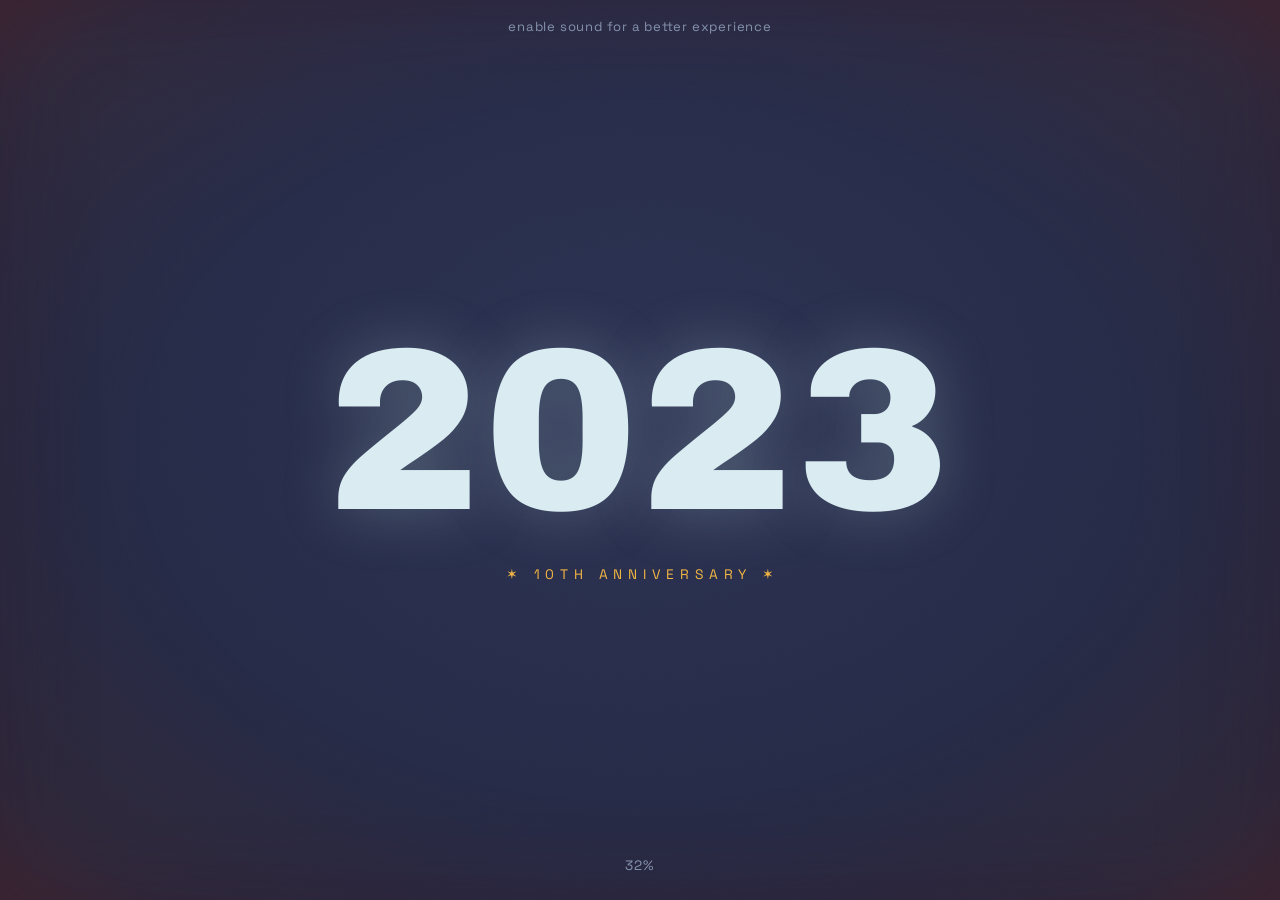
<file: index.html>
<!DOCTYPE html>
<html lang="en">
<head>
  <meta charset="utf-8" />
  <meta name="viewport" content="width=device-width, initial-scale=1" />
  <title>Ten Years of Baba | Baba Entertainment</title>
  <meta name="description" content="Ten Years of Baba — the interactive anniversary scrapbook of Baba Entertainment, 2016–2026. Scroll through a decade of play, year by year." />
  <link rel="preconnect" href="https://fonts.googleapis.com" />
  <link rel="preconnect" href="https://fonts.gstatic.com" crossorigin />
  <link href="https://fonts.googleapis.com/css2?family=Archivo+Black&family=Bangers&family=Caveat:wght@400;700&family=Comic+Neue:wght@400;700&family=Patrick+Hand&family=Shantell+Sans&family=Space+Grotesk:wght@400;500;700&display=swap" rel="stylesheet" />
  <link rel="stylesheet" href="css/style.css" />
</head>
<body>
  <div id="app"></div>
  <div class="grain"></div>
  <div class="vignette"></div>
  <script src="js/app.js"></script>
</body>
</html>
</file>
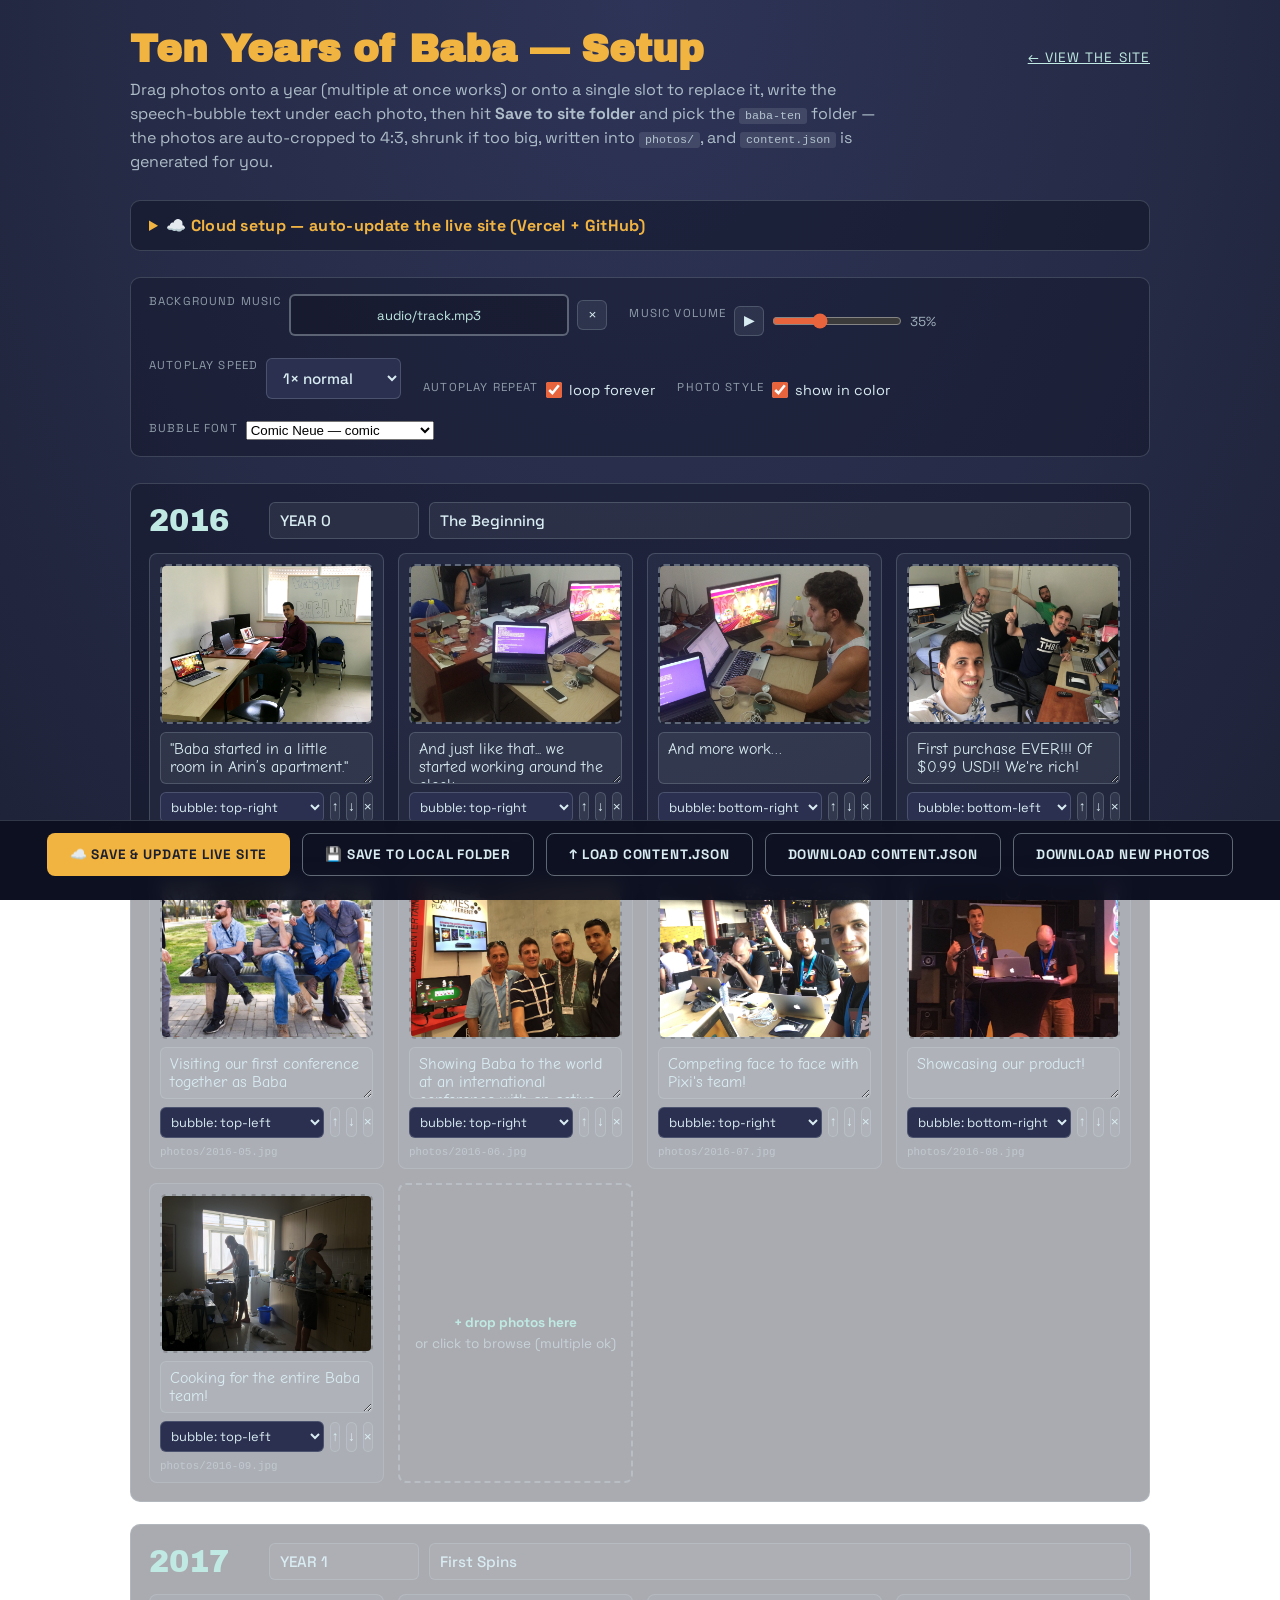
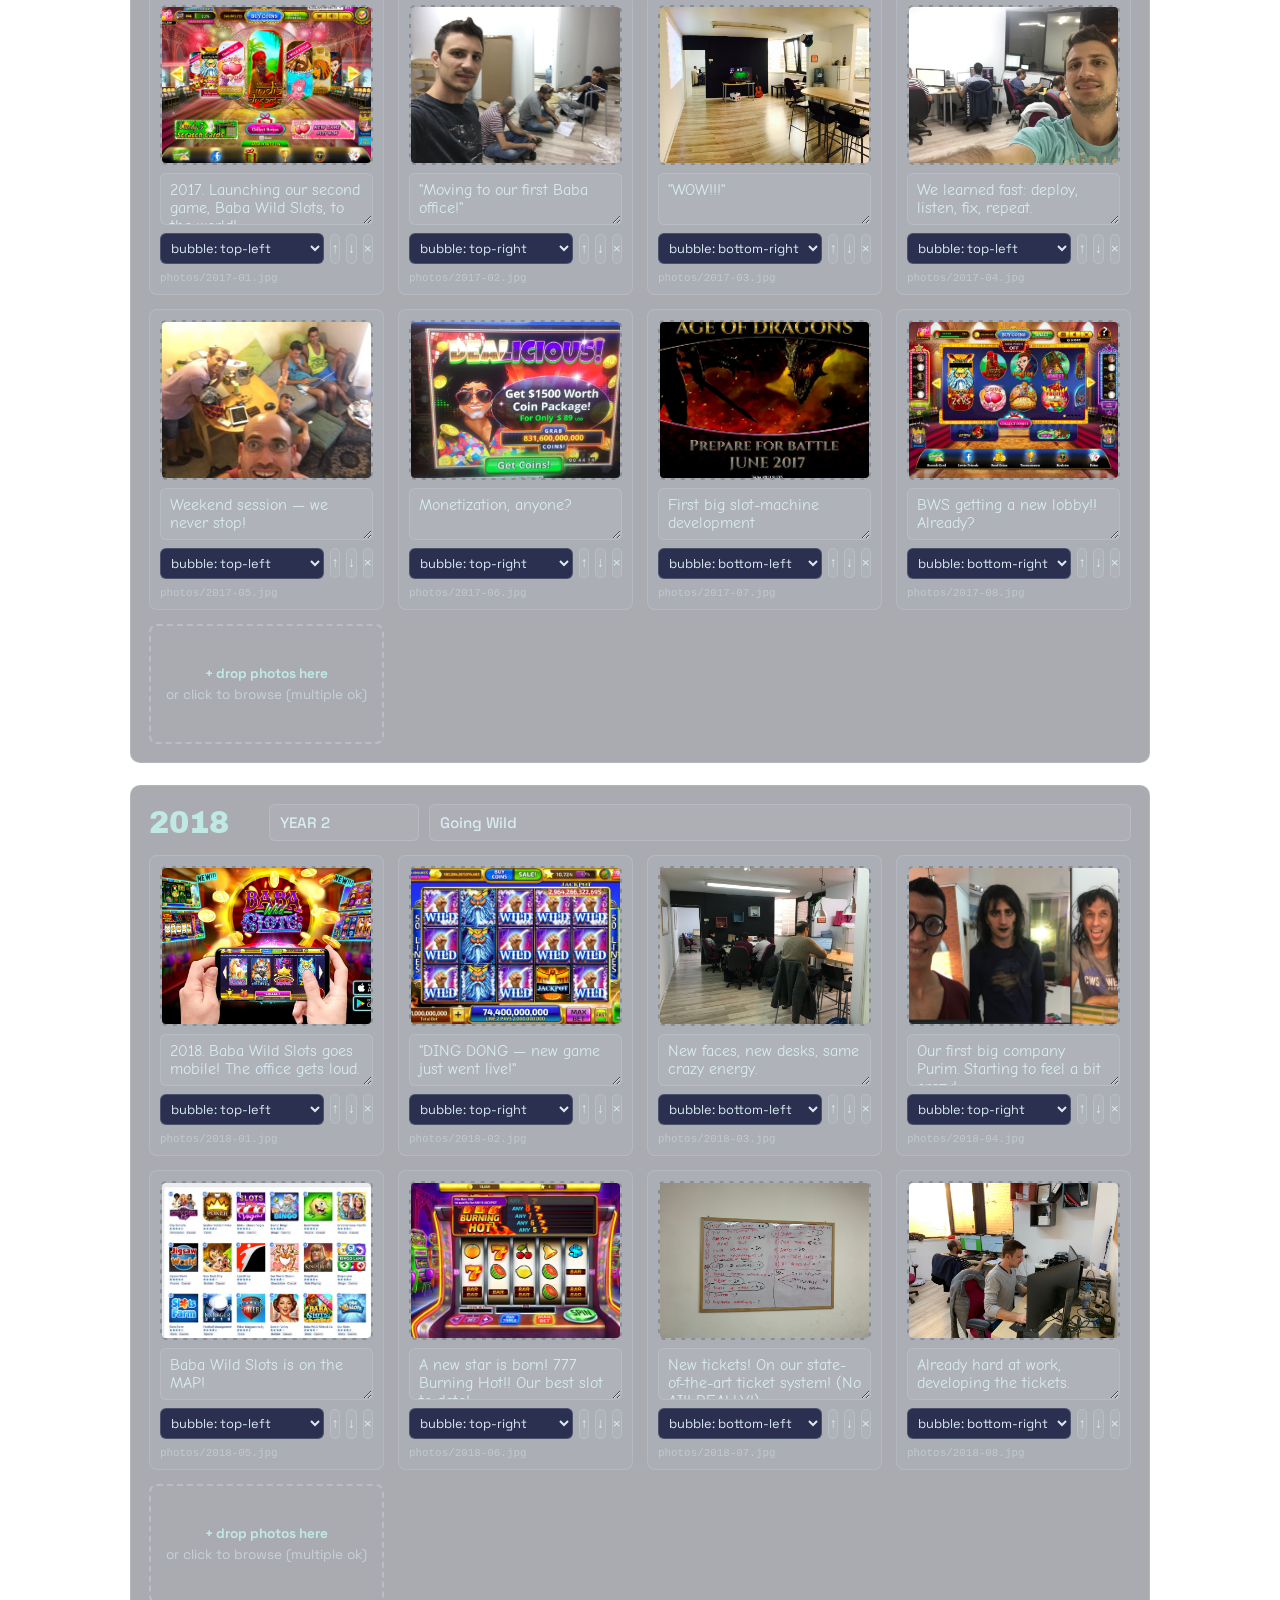
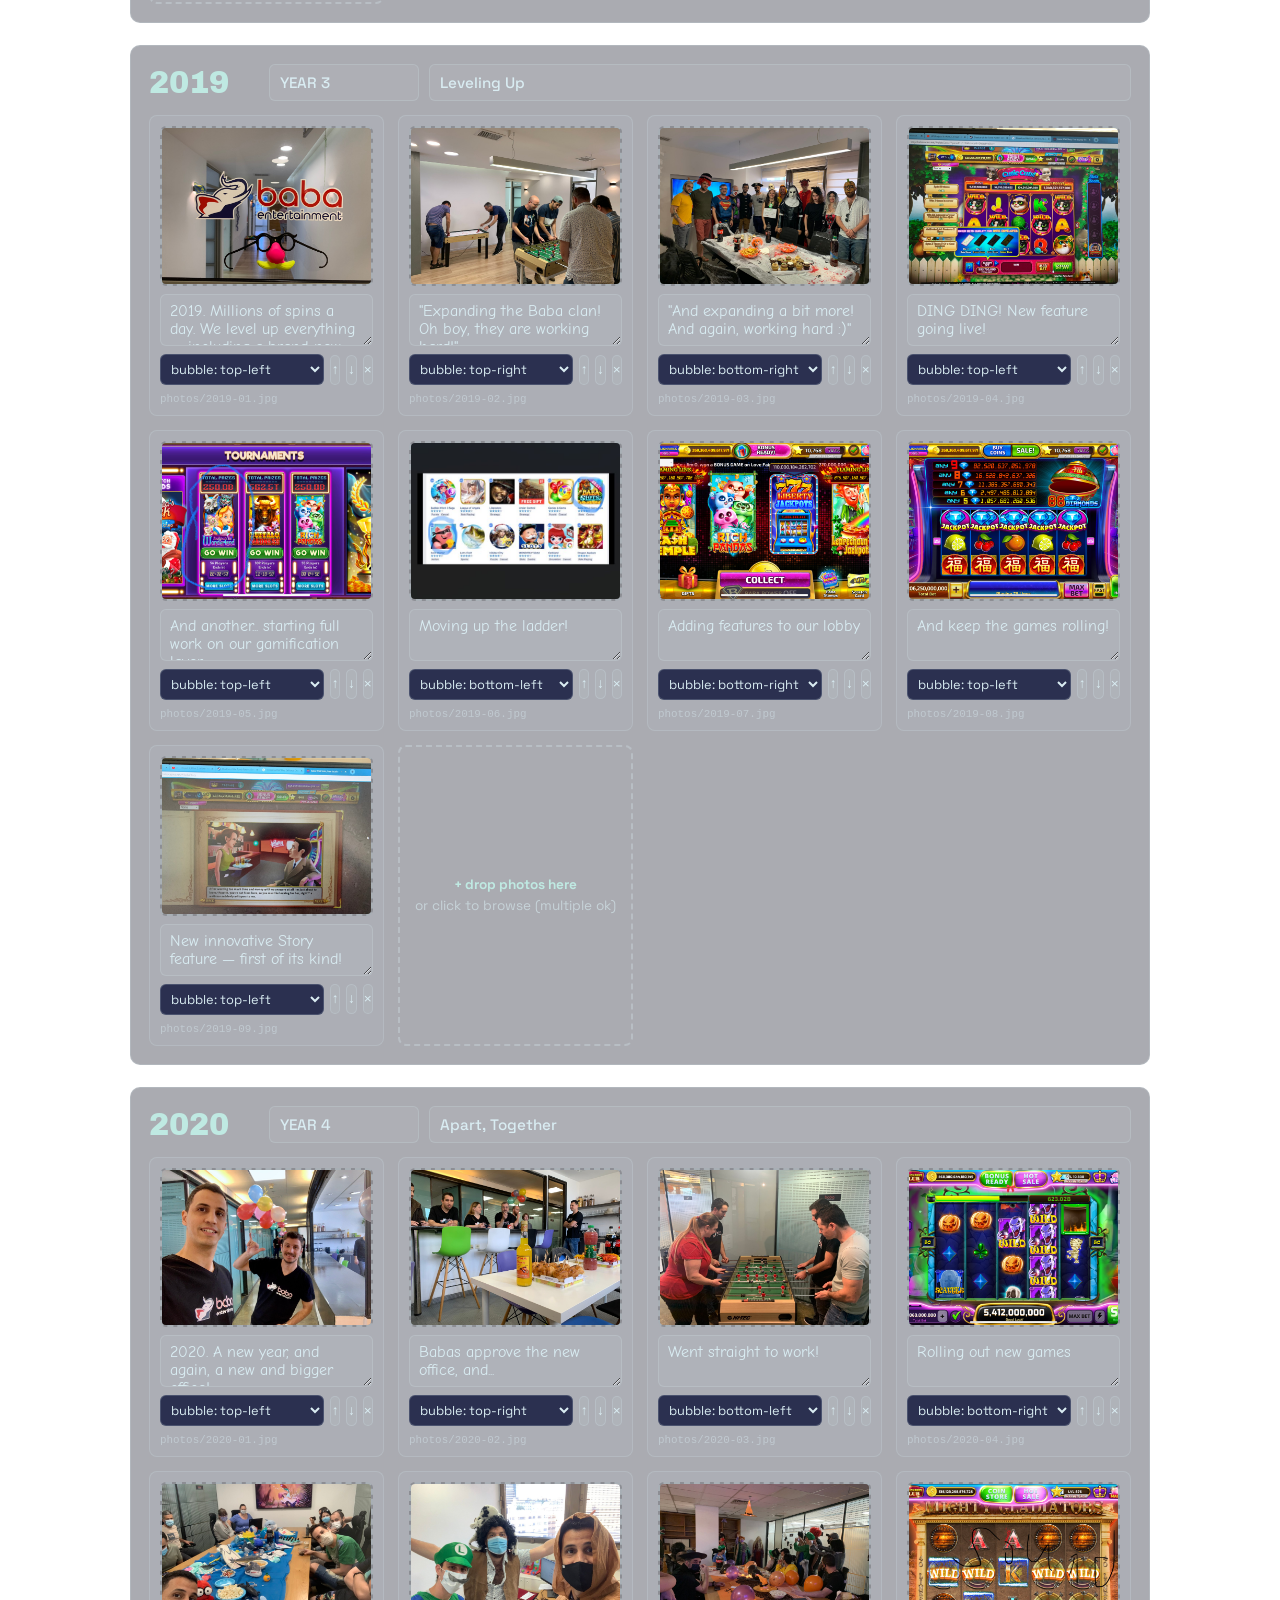
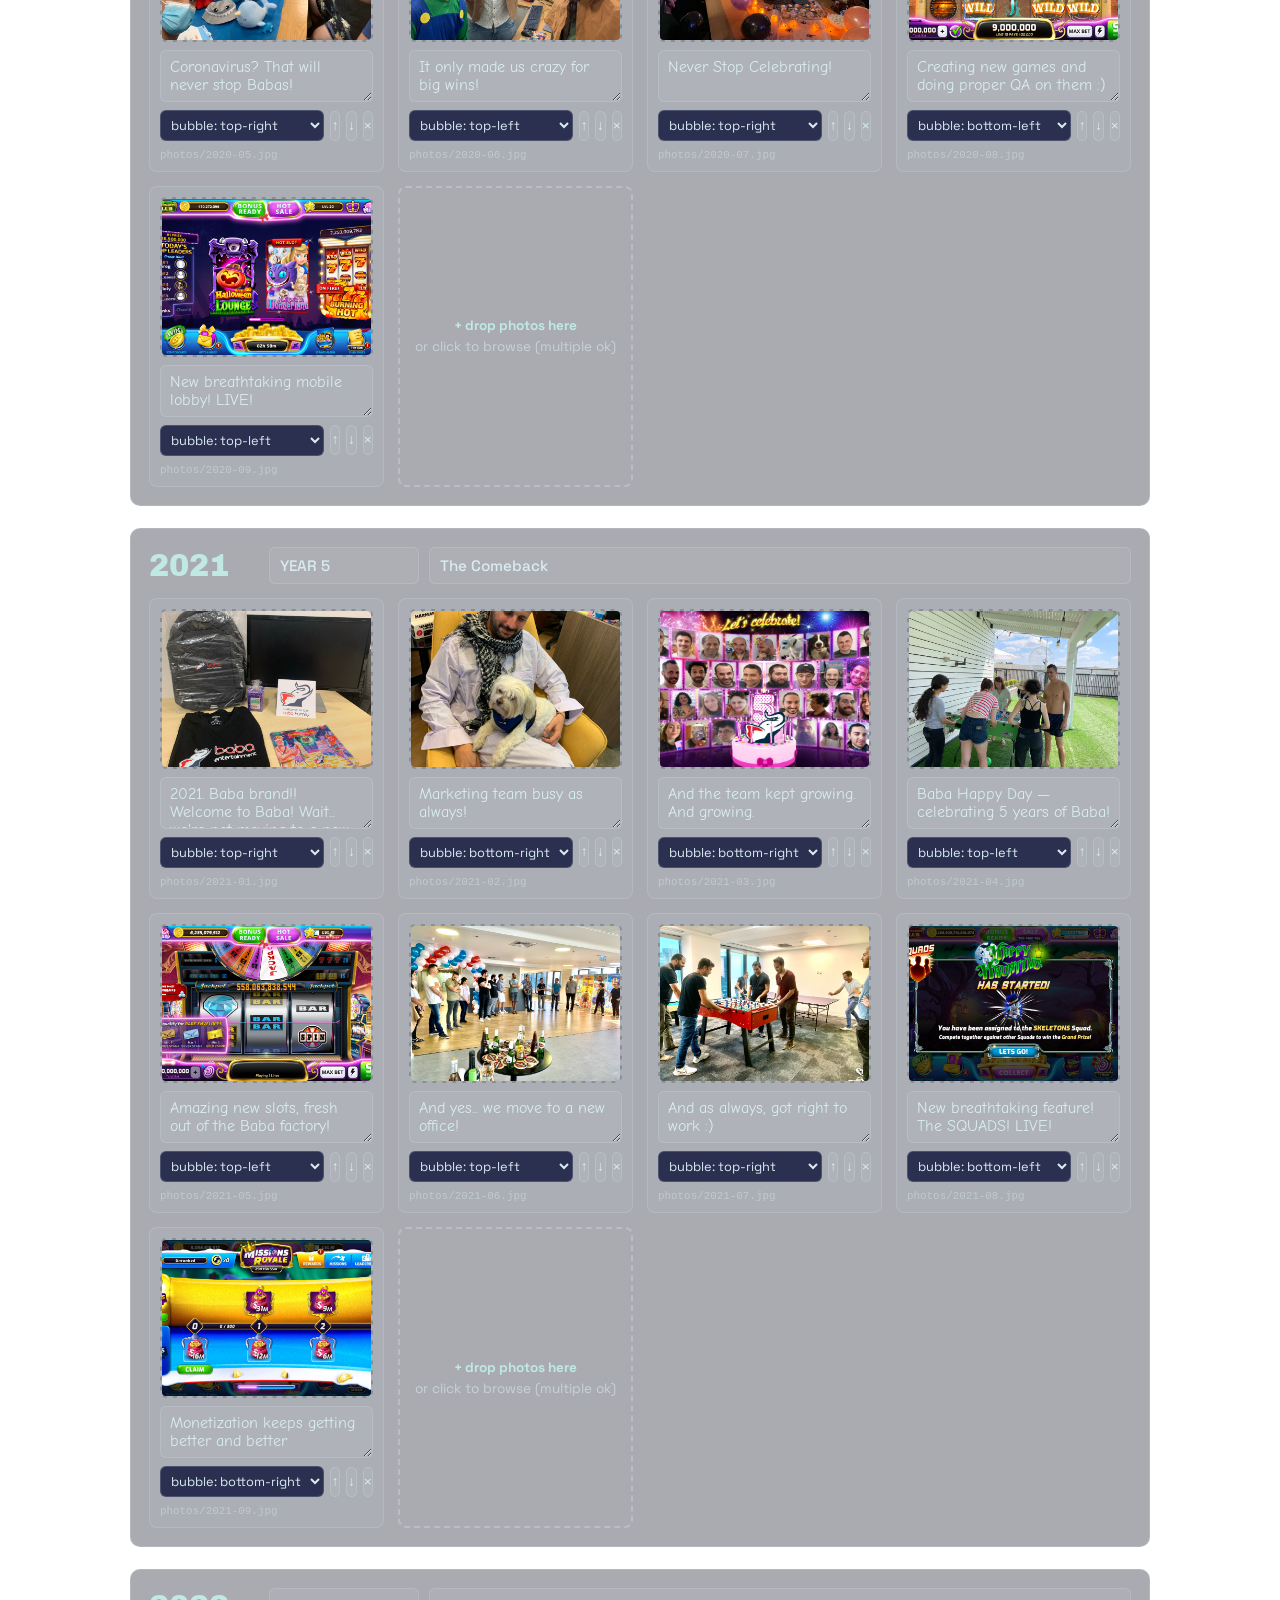
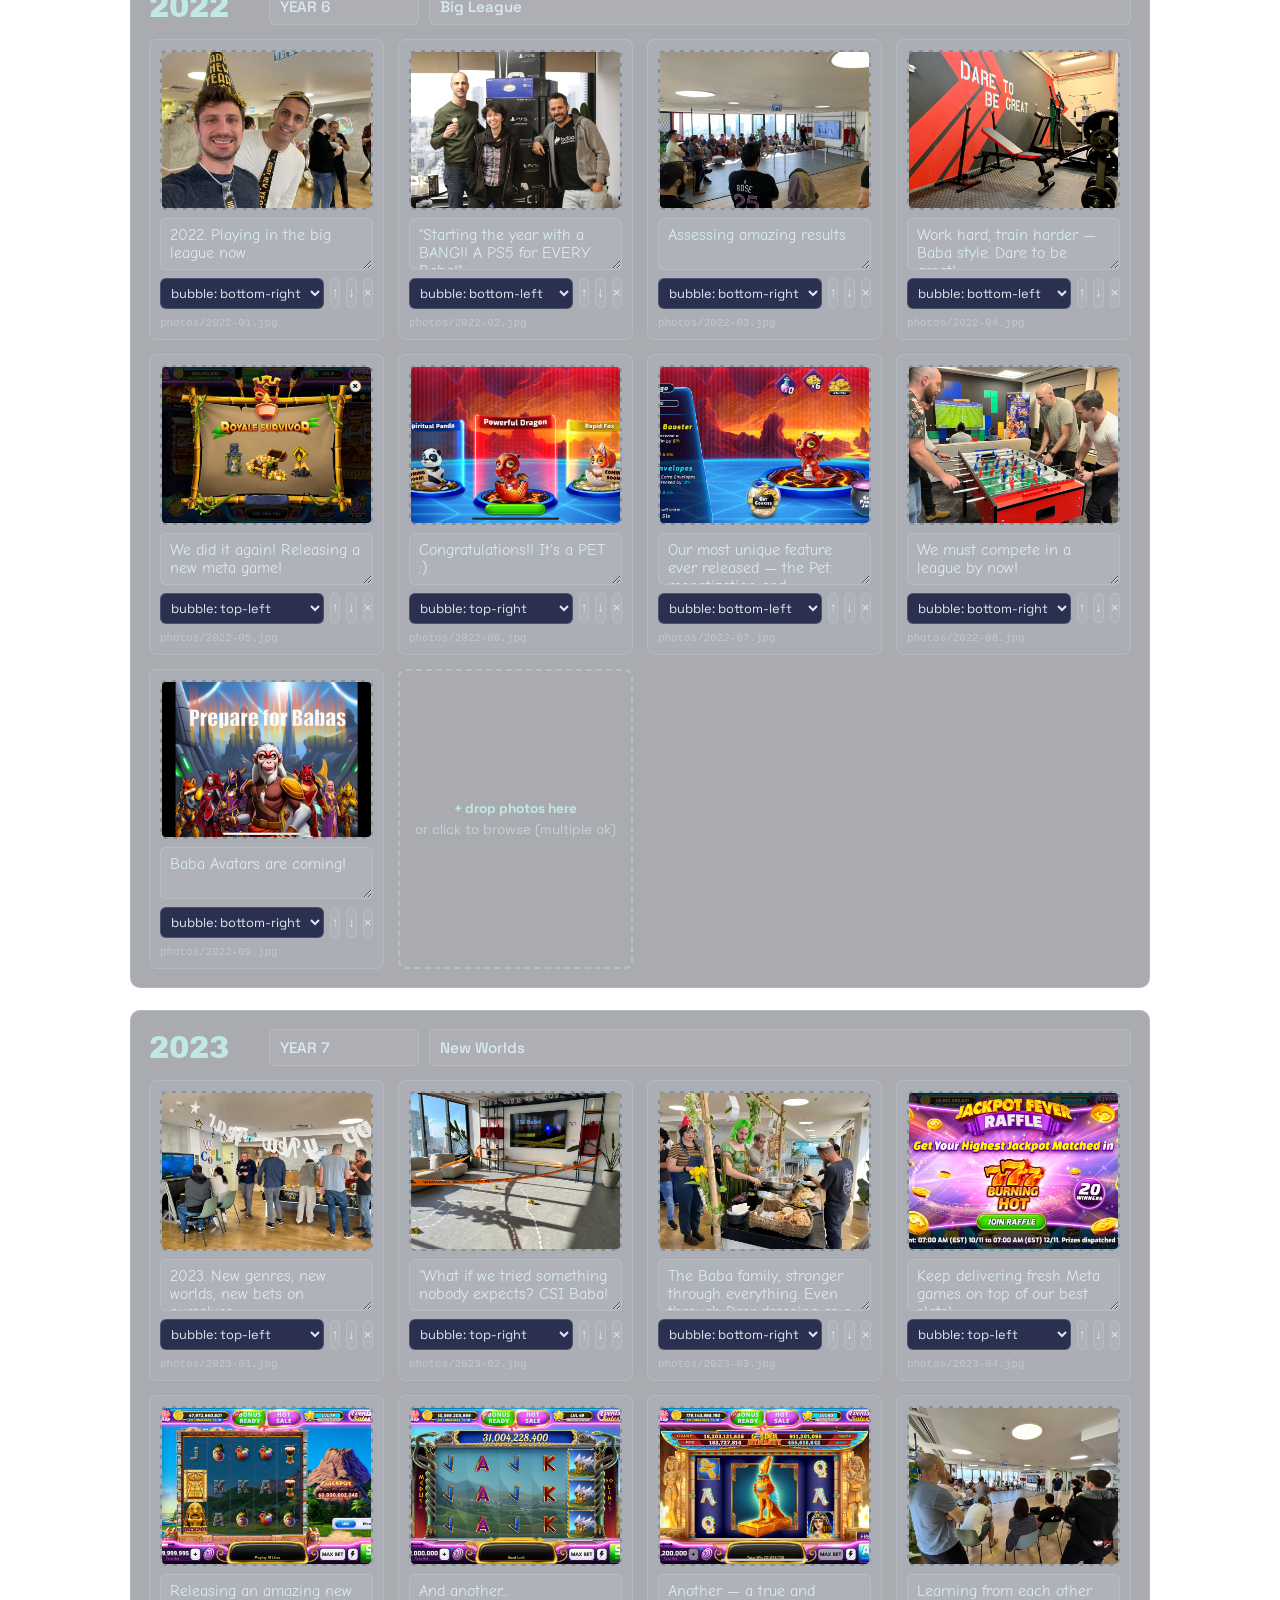
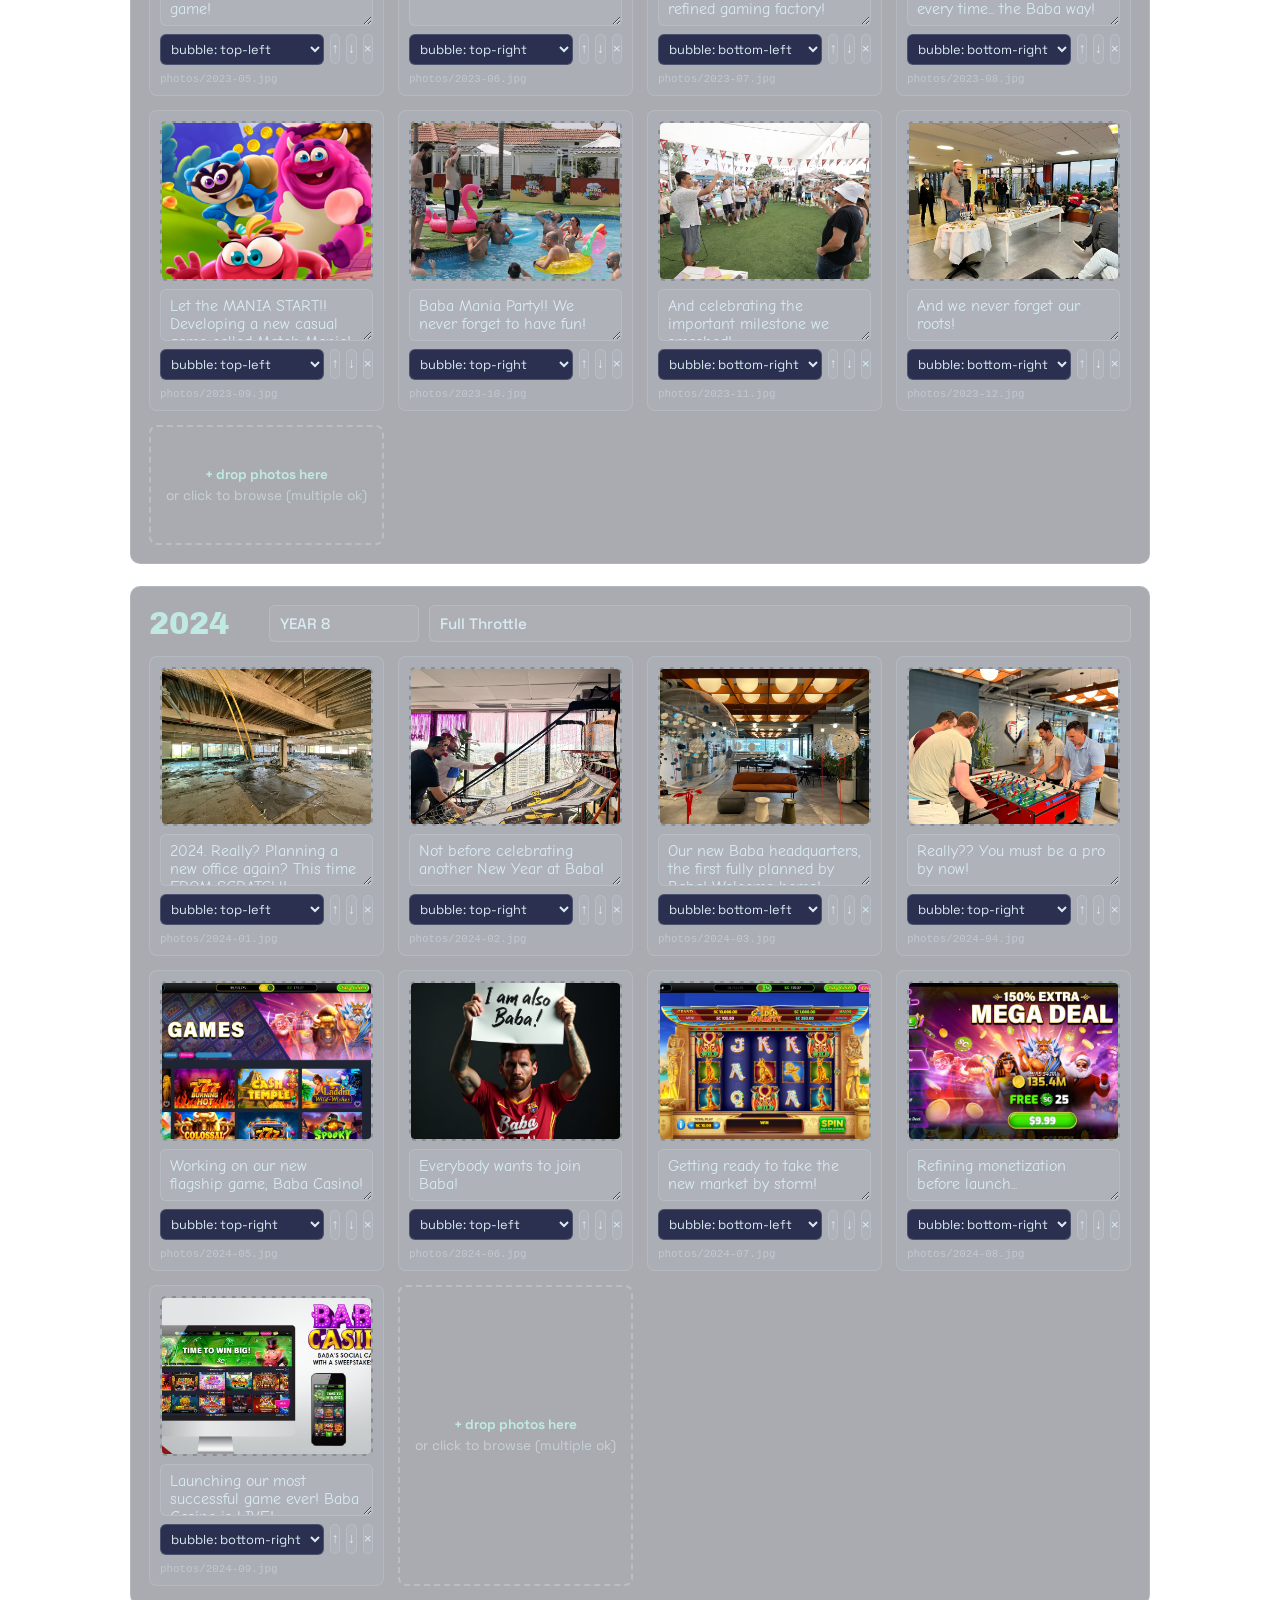
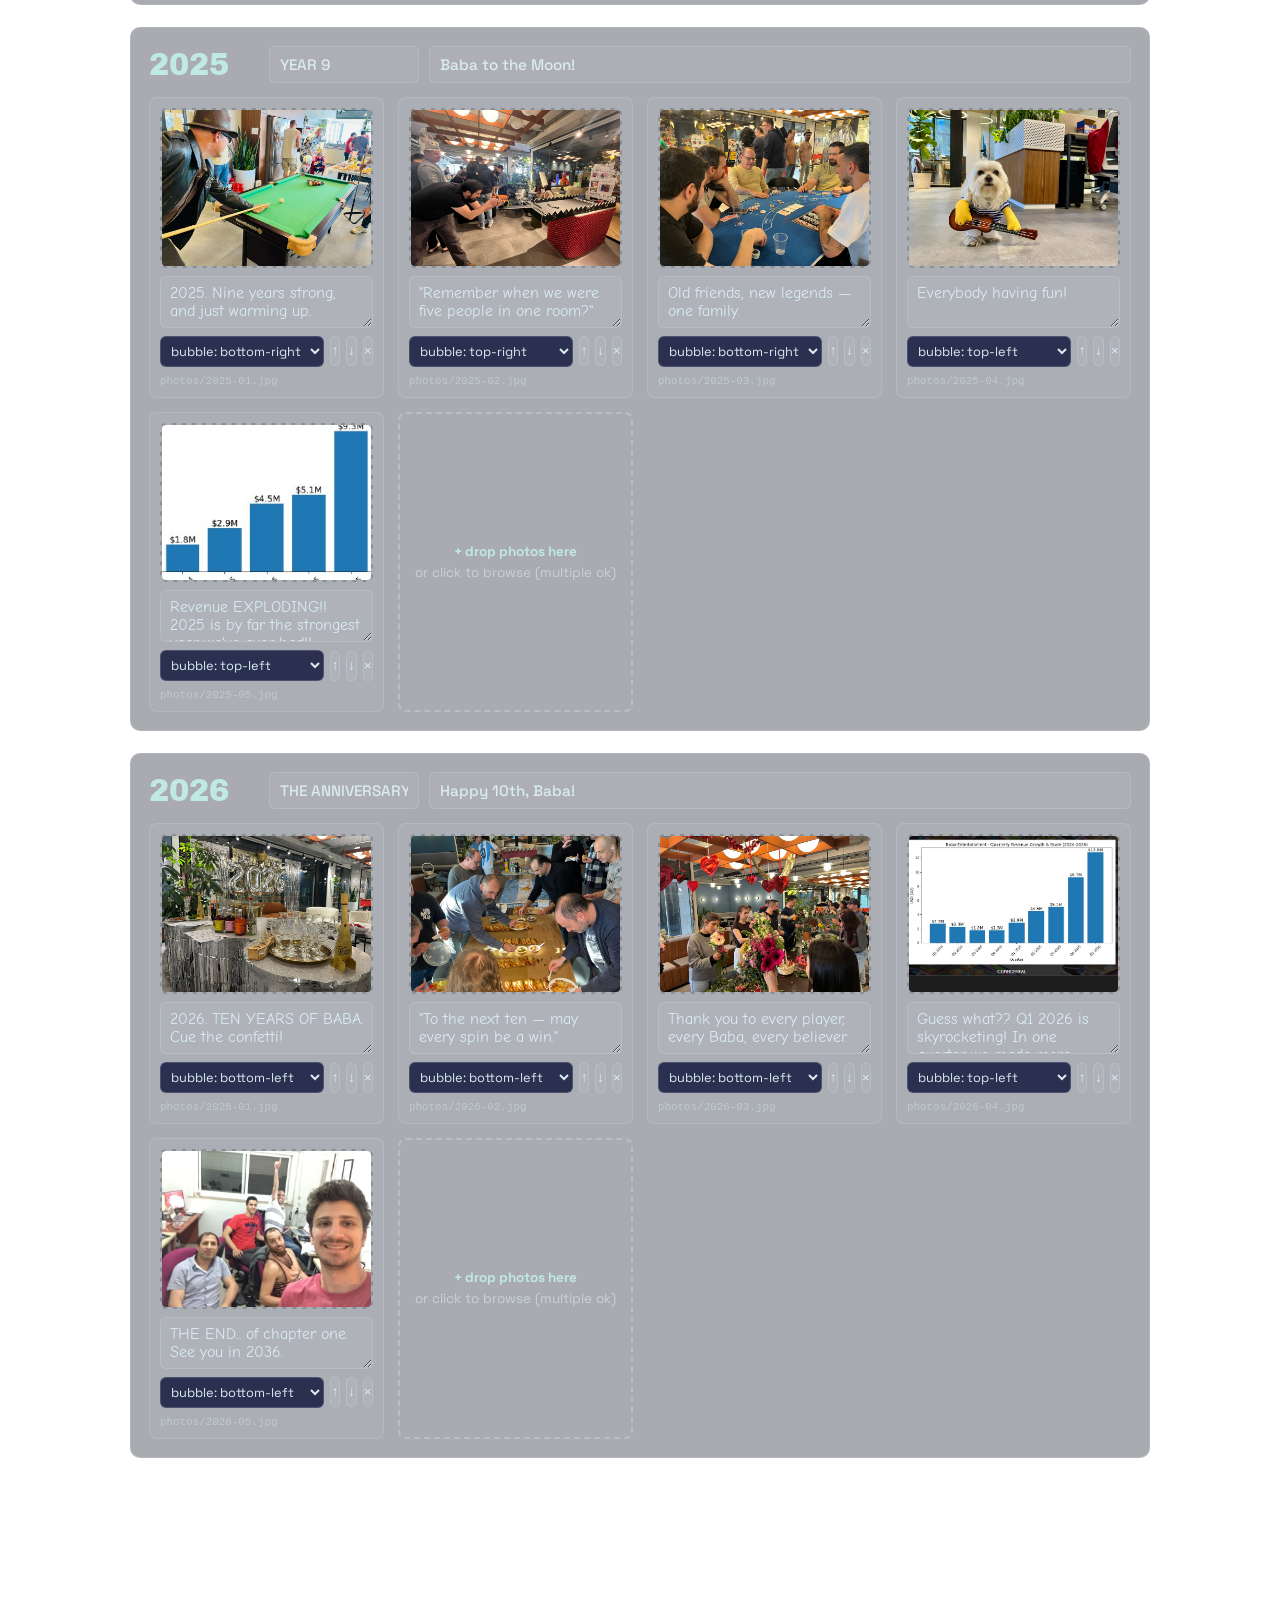
<file: setup.html>
<!DOCTYPE html>
<html lang="en">
<head>
  <meta charset="utf-8" />
  <meta name="viewport" content="width=device-width, initial-scale=1" />
  <title>Setup | Ten Years of Baba</title>
  <meta name="robots" content="noindex" />
  <link rel="preconnect" href="https://fonts.googleapis.com" />
  <link rel="preconnect" href="https://fonts.gstatic.com" crossorigin />
  <link href="https://fonts.googleapis.com/css2?family=Archivo+Black&family=Bangers&family=Caveat:wght@400;700&family=Comic+Neue:wght@400;700&family=Patrick+Hand&family=Shantell+Sans&family=Space+Grotesk:wght@400;500;700&display=swap" rel="stylesheet" />
  <style>
    :root {
      --ink: #1c1f2e;
      --navy: #262b47;
      --navy-deep: #1e2238;
      --paper: #f4f5f7;
      --accent: #e8643c;
      --teal: #bfe9e2;
      --gold: #f2b441;
      --line: rgba(217, 236, 242, 0.18);
    }
    * { margin: 0; padding: 0; box-sizing: border-box; }
    body {
      background: radial-gradient(ellipse at 50% 0%, #2e3457 0%, var(--navy) 55%, var(--navy-deep) 100%) fixed;
      color: #d9ecf2;
      font-family: "Space Grotesk", sans-serif;
      min-height: 100vh;
      padding-bottom: 120px;
    }
    a { color: var(--teal); }
    .wrap { max-width: 1060px; margin: 0 auto; padding: 28px 20px; }

    header.top { display: flex; align-items: baseline; justify-content: space-between; gap: 16px; flex-wrap: wrap; margin-bottom: 8px; }
    h1 { font-family: "Archivo Black", sans-serif; font-size: clamp(1.6rem, 4vw, 2.4rem); color: var(--gold); }
    .top .back { font-size: 0.85rem; letter-spacing: 0.08em; text-transform: uppercase; }
    p.lead { color: rgba(217,236,242,0.75); margin-bottom: 26px; max-width: 760px; line-height: 1.5; }
    p.lead code { background: rgba(217,236,242,0.12); padding: 1px 6px; border-radius: 3px; font-size: 0.9em; }

    /* settings (music + speed) */
    .settings-sec {
      display: flex; gap: 22px; flex-wrap: wrap; align-items: flex-end;
      background: rgba(13, 16, 32, 0.35);
      border: 1px solid var(--line);
      border-radius: 10px;
      padding: 16px 18px;
      margin-bottom: 26px;
    }
    .set-block { display: flex; align-items: center; gap: 8px; }
    .set-cap { display: block; font-size: 0.72rem; letter-spacing: 0.1em; text-transform: uppercase; color: rgba(217,236,242,0.6); margin-bottom: 5px; }
    .set-block > .set-cap { align-self: flex-start; }
    .music-drop {
      min-width: 280px; min-height: 42px;
      display: flex; align-items: center; justify-content: center; text-align: center;
      border: 2px dashed rgba(217,236,242,0.35);
      border-radius: 6px;
      background: rgba(0,0,0,0.18);
      color: rgba(217,236,242,0.7);
      font-size: 0.82rem;
      padding: 8px 14px;
      cursor: pointer;
      transition: border-color 0.2s, background 0.2s;
    }
    .music-drop.over { border-color: var(--gold); background: rgba(242,180,65,0.12); }
    .music-drop.has { border-style: solid; color: var(--teal); }
    #speedSel {
      background: #2b3050; border: 1px solid var(--line); border-radius: 6px;
      color: #d9ecf2; font: 500 0.95rem "Space Grotesk", sans-serif; padding: 9px 12px;
    }
    #speedSel:focus { outline: 1px solid var(--gold); }
    #volRange { width: 130px; accent-color: var(--accent); cursor: pointer; vertical-align: middle; }
    .vol-pct { font-size: 0.82rem; color: rgba(217,236,242,0.7); min-width: 2.8em; font-variant-numeric: tabular-nums; }
    .loop-check { display: inline-flex; align-items: center; gap: 7px; font-size: 0.9rem; color: #d9ecf2; cursor: pointer; }
    .loop-check input { width: 16px; height: 16px; accent-color: var(--accent); cursor: pointer; }

    /* year section */
    .year-sec {
      background: rgba(13, 16, 32, 0.35);
      border: 1px solid var(--line);
      border-radius: 10px;
      padding: 18px;
      margin-bottom: 22px;
    }
    .year-head { display: flex; gap: 10px; align-items: center; flex-wrap: wrap; margin-bottom: 14px; }
    .year-head .ynum {
      font-family: "Archivo Black", sans-serif;
      font-size: 1.9rem; color: var(--teal); min-width: 110px;
    }
    .year-head input {
      background: rgba(217,236,242,0.07);
      border: 1px solid var(--line);
      border-radius: 6px;
      color: #d9ecf2;
      font: 500 0.95rem "Space Grotesk", sans-serif;
      padding: 8px 10px;
    }
    .year-head input.f-label { width: 150px; }
    .year-head input.f-title { flex: 1; min-width: 180px; }
    .year-head input:focus { outline: 1px solid var(--gold); }

    .panels { display: grid; grid-template-columns: repeat(auto-fill, minmax(228px, 1fr)); gap: 14px; }

    .pcard {
      background: rgba(217,236,242,0.05);
      border: 1px solid var(--line);
      border-radius: 8px;
      padding: 10px;
      display: flex; flex-direction: column; gap: 8px;
    }
    .drop {
      position: relative;
      aspect-ratio: 4 / 3;
      border: 2px dashed rgba(217,236,242,0.35);
      border-radius: 6px;
      overflow: hidden;
      display: flex; align-items: center; justify-content: center;
      text-align: center;
      font-size: 0.78rem; color: rgba(217,236,242,0.6);
      cursor: pointer;
      transition: border-color 0.2s, background 0.2s;
      background: rgba(0,0,0,0.18);
    }
    .drop.over { border-color: var(--gold); background: rgba(242,180,65,0.12); }
    .drop img { position: absolute; inset: 0; width: 100%; height: 100%; object-fit: cover; }
    .drop .hint { position: relative; z-index: 1; padding: 8px; pointer-events: none; }
    .drop.has-img .hint { background: rgba(13,16,32,0.7); border-radius: 4px; opacity: 0; transition: opacity 0.2s; }
    .drop.has-img:hover .hint { opacity: 1; }
    .pcard textarea {
      background: rgba(217,236,242,0.07);
      border: 1px solid var(--line);
      border-radius: 6px;
      color: #d9ecf2;
      font-size: 0.98rem; font-weight: 400;
      font-family: var(--setup-bubble, "Patrick Hand", cursive);
      padding: 7px 9px;
      resize: vertical;
      min-height: 52px;
    }
    .pcard textarea:focus { outline: 1px solid var(--gold); }
    .prow { display: flex; gap: 6px; align-items: center; }
    .prow select {
      flex: 1;
      background: #2b3050;
      border: 1px solid var(--line);
      border-radius: 6px;
      color: #d9ecf2;
      font: 400 0.8rem "Space Grotesk", sans-serif;
      padding: 5px 6px;
    }
    .pbtn {
      background: rgba(217,236,242,0.08);
      border: 1px solid var(--line);
      border-radius: 6px;
      color: #d9ecf2;
      width: 30px; height: 30px;
      cursor: pointer;
      font-size: 0.85rem;
      line-height: 1;
    }
    .pbtn:hover { background: rgba(217,236,242,0.2); }
    .pbtn.del:hover { background: #a3402a; border-color: #a3402a; }
    .ppath { font-family: monospace; font-size: 0.68rem; color: rgba(217,236,242,0.45); word-break: break-all; }

    .add-zone {
      border: 2px dashed rgba(217,236,242,0.3);
      border-radius: 8px;
      min-height: 120px;
      display: flex; flex-direction: column; align-items: center; justify-content: center; gap: 4px;
      color: rgba(217,236,242,0.6);
      font-size: 0.85rem;
      cursor: pointer;
      transition: border-color 0.2s, background 0.2s;
      padding: 12px;
      text-align: center;
    }
    .add-zone.over { border-color: var(--gold); background: rgba(242,180,65,0.1); }
    .add-zone b { color: var(--teal); }

    /* action bar */
    .bar {
      position: fixed; bottom: 0; left: 0; right: 0;
      background: rgba(13, 16, 32, 0.92);
      border-top: 1px solid var(--line);
      backdrop-filter: blur(8px);
      padding: 12px 20px;
      display: flex; gap: 12px; align-items: center; justify-content: center; flex-wrap: wrap;
      z-index: 10;
    }
    .btn {
      font: 700 0.85rem "Space Grotesk", sans-serif;
      letter-spacing: 0.06em; text-transform: uppercase;
      border-radius: 8px;
      padding: 12px 22px;
      cursor: pointer;
      border: 1px solid transparent;
    }
    .btn.primary { background: var(--gold); color: var(--ink); }
    .btn.primary:hover { filter: brightness(1.08); }
    .btn.ghost { background: transparent; color: #d9ecf2; border-color: rgba(217,236,242,0.4); }
    .btn.ghost:hover { background: rgba(217,236,242,0.1); }
    #status { font-size: 0.85rem; color: var(--teal); min-width: 200px; text-align: center; }
    #status.err { color: #ff9b7a; }

    /* cloud settings */
    details.cloud {
      background: rgba(13, 16, 32, 0.45);
      border: 1px solid var(--line);
      border-radius: 10px;
      padding: 14px 18px;
      margin-bottom: 26px;
    }
    details.cloud summary { cursor: pointer; font-weight: 700; color: var(--gold); letter-spacing: 0.02em; }
    .cloud-note { font-size: 0.85rem; color: rgba(217,236,242,0.75); line-height: 1.5; margin: 12px 0; max-width: 760px; }
    .cloud-note code { background: rgba(217,236,242,0.12); padding: 1px 5px; border-radius: 3px; }
    .cloud-grid { display: grid; grid-template-columns: repeat(auto-fit, minmax(240px, 1fr)); gap: 10px; }
    .cloud-grid label { display: flex; flex-direction: column; gap: 4px; font-size: 0.78rem; color: rgba(217,236,242,0.65); }
    .cloud-grid input {
      background: rgba(217,236,242,0.07);
      border: 1px solid var(--line);
      border-radius: 6px;
      color: #d9ecf2;
      font: 500 0.9rem "Space Grotesk", sans-serif;
      padding: 8px 10px;
    }
    .cloud-grid input:focus { outline: 1px solid var(--gold); }
    .cloud-remember { display: inline-flex; gap: 7px; align-items: center; margin-top: 10px; font-size: 0.8rem; color: rgba(217,236,242,0.65); }
  </style>
</head>
<body>
  <div class="wrap">
    <header class="top">
      <h1>Ten Years of Baba — Setup</h1>
      <a class="back" href="index.html">&larr; view the site</a>
    </header>
    <p class="lead">
      Drag photos onto a year (multiple at once works) or onto a single slot to replace it, write the speech-bubble
      text under each photo, then hit <b>Save to site folder</b> and pick the <code>baba-ten</code> folder —
      the photos are auto-cropped to 4:3, shrunk if too big, written into <code>photos/</code>, and
      <code>content.json</code> is generated for you.
    </p>
    <details class="cloud" id="cloudBox">
      <summary>&#9729;&#65039; Cloud setup — auto-update the live site (Vercel + GitHub)</summary>
      <p class="cloud-note">
        When the site is hosted on Vercel from a GitHub repo, saving here commits the photos and
        <code>content.json</code> straight to GitHub — Vercel then redeploys automatically and the live
        site updates in ~a minute. Create a
        <a href="https://github.com/settings/personal-access-tokens/new" target="_blank" rel="noopener">fine-grained token</a>
        limited to that one repo with <b>Contents: Read and write</b> permission.
      </p>
      <div class="cloud-grid">
        <label>Repository <input id="ghRepo" placeholder="owner/repo  e.g. alonshimony/baba-ten" /></label>
        <label>Branch <input id="ghBranch" placeholder="main" value="main" /></label>
        <label>Folder in repo <input id="ghPath" placeholder="empty if the site is at the repo root" /></label>
        <label>Access token <input id="ghToken" type="password" placeholder="github_pat_..." autocomplete="off" /></label>
      </div>
      <label class="cloud-remember"><input type="checkbox" id="ghRemember" /> remember these on this device</label>
    </details>

    <div class="settings-sec">
      <div class="set-block">
        <label class="set-cap">Background music</label>
        <div class="music-drop" id="musicDrop">
          <span id="musicName">drop an .mp3 here or click to choose</span>
        </div>
        <button class="pbtn" id="musicClear" title="remove music" type="button">&times;</button>
      </div>
      <div class="set-block">
        <label class="set-cap" for="volRange">Music volume</label>
        <button class="pbtn" id="musicPlay" title="preview" type="button">&#9654;</button>
        <input type="range" id="volRange" min="0" max="1" step="0.05" />
        <span id="volPct" class="vol-pct">60%</span>
      </div>
      <div class="set-block">
        <label class="set-cap" for="speedSel">Autoplay speed</label>
        <select id="speedSel">
          <option value="0.5">0.5× slow</option>
          <option value="1">1× normal</option>
          <option value="1.5">1.5×</option>
          <option value="2">2× fast</option>
          <option value="3">3× very fast</option>
        </select>
      </div>
      <div class="set-block">
        <label class="set-cap">Autoplay repeat</label>
        <label class="loop-check"><input type="checkbox" id="loopChk" /> loop forever</label>
      </div>
      <div class="set-block">
        <label class="set-cap">Photo style</label>
        <label class="loop-check"><input type="checkbox" id="colorChk" /> show in color</label>
      </div>
      <div class="set-block">
        <label class="set-cap" for="fontSel">Bubble font</label>
        <select id="fontSel">
          <option value="patrick-hand">Patrick Hand — handwritten</option>
          <option value="comic-neue">Comic Neue — comic</option>
          <option value="caveat">Caveat — casual</option>
          <option value="shantell">Shantell Sans — marker</option>
          <option value="bangers">Bangers — bold caps</option>
          <option value="grotesk">Space Grotesk — clean</option>
        </select>
      </div>
    </div>

    <div id="years"></div>
  </div>

  <audio id="musicPreview" loop hidden></audio>

  <div class="bar">
    <button class="btn primary" id="saveGh">&#9729;&#65039; Save &amp; update live site</button>
    <button class="btn ghost" id="saveDir">&#128190; Save to local folder</button>
    <button class="btn ghost" id="loadJson">&#8593; Load content.json</button>
    <button class="btn ghost" id="dlJson">Download content.json</button>
    <button class="btn ghost" id="dlImgs">Download new photos</button>
    <span id="status"></span>
  </div>

  <input type="file" id="filePick" accept="image/*" multiple hidden />
  <input type="file" id="jsonPick" accept="application/json,.json" hidden />
  <script src="js/setup.js"></script>
</body>
</html>
</file>
<file: css/style.css>
/* ============================================================
   TEN YEARS OF BABA — Baba Entertainment 10th anniversary
   Interactive year-by-year scrapbook.
   All content lives in content.json — this file is look & motion.
   ============================================================ */

@property --dot {
  syntax: "<number>";
  inherits: false;
  initial-value: 0;
}

:root {
  --ink: #1c1f2e;
  --navy: #262b47;
  --navy-deep: #1e2238;
  --paper: #e3e6ea;
  --paper-hi: #f4f5f7;
  --mist: #c9cdd6;
  --accent: #e8643c;
  --accent-dark: #c84e2b;
  --teal: #bfe9e2;
  --teal-deep: #6fc7bd;
  --gold: #f2b441;

  --font-display: "Archivo Black", "Arial Black", sans-serif;
  --font-ui: "Space Grotesk", "Segoe UI", sans-serif;
  --font-hand: "Patrick Hand", "Comic Sans MS", cursive;
  --font-bubble: var(--font-hand); /* speech-bubble font — overridable from the editor */
}

* { margin: 0; padding: 0; box-sizing: border-box; }

html, body {
  height: 100%;
  overflow: hidden;
  background: var(--navy);
  font-family: var(--font-ui);
  color: var(--ink);
  -webkit-font-smoothing: antialiased;
}

a { color: inherit; text-decoration: none; }
button { font: inherit; background: none; border: none; cursor: pointer; color: inherit; }

#app { position: fixed; inset: 0; }

/* ---------- film grain + vignette overlays ---------- */
.grain {
  position: fixed; inset: -100px; z-index: 90; pointer-events: none;
  background-image: url("data:image/svg+xml,%3Csvg xmlns='http://www.w3.org/2000/svg' width='220' height='220'%3E%3Cfilter id='n'%3E%3CfeTurbulence type='fractalNoise' baseFrequency='0.9' numOctaves='2' stitchTiles='stitch'/%3E%3CfeColorMatrix type='saturate' values='0'/%3E%3C/filter%3E%3Crect width='100%25' height='100%25' filter='url(%23n)' opacity='0.55'/%3E%3C/svg%3E");
  opacity: 0.16;
  mix-blend-mode: overlay;
  animation: grain-jitter 0.9s steps(6) infinite;
}
@keyframes grain-jitter {
  0% { transform: translate(0, 0); }
  20% { transform: translate(-30px, 20px); }
  40% { transform: translate(25px, -35px); }
  60% { transform: translate(-20px, -15px); }
  80% { transform: translate(35px, 25px); }
  100% { transform: translate(0, 0); }
}

.vignette {
  position: fixed; inset: 0; z-index: 91; pointer-events: none;
  background:
    radial-gradient(ellipse at center, transparent 55%, rgba(120, 60, 50, 0.18) 88%, rgba(110, 45, 40, 0.42) 100%);
  box-shadow: inset 0 0 90px rgba(40, 25, 50, 0.35);
}

/* ---------- intro / loader ---------- */
.intro {
  position: fixed; inset: 0; z-index: 80;
  background:
    radial-gradient(ellipse at 50% 45%, #2c3252 0%, var(--navy) 55%, var(--navy-deep) 100%);
  color: var(--teal);
  display: flex; flex-direction: column;
  align-items: center; justify-content: center;
  transition: opacity 1.1s ease, visibility 1.1s;
  cursor: pointer;
}
.intro.hidden { opacity: 0; visibility: hidden; pointer-events: none; }

.intro-hint {
  position: absolute; top: 18px; left: 0; width: 100%;
  text-align: center;
  font-size: 0.82rem; letter-spacing: 0.06em;
  color: #8fa3c0;
}

.intro-year {
  font-family: var(--font-display);
  font-size: clamp(6rem, 18vw, 15rem);
  line-height: 1;
  letter-spacing: 0.01em;
  color: #d9ecf2;
  text-shadow: 0 0 60px rgba(191, 233, 226, 0.25);
  user-select: none;
  font-variant-numeric: tabular-nums;
}

.intro-progress {
  position: absolute; bottom: 26px; left: 0; width: 100%;
  text-align: center;
  font-size: 0.85rem; letter-spacing: 0.08em;
  color: #8fa3c0;
  min-height: 1.2em;
}

.intro-enter {
  display: flex; gap: 14px; margin-top: 34px;
  opacity: 0; transform: translateY(14px);
  transition: opacity 0.7s ease, transform 0.7s ease;
  pointer-events: none;
}
.intro.ready .intro-enter { opacity: 1; transform: none; pointer-events: auto; }
.intro-enter button {
  font-family: var(--font-ui);
  font-size: 0.85rem; letter-spacing: 0.1em;
  color: #d9ecf2;
  border: 1px solid rgba(217, 236, 242, 0.55);
  padding: 11px 22px;
  background: rgba(217, 236, 242, 0.04);
  transition: background 0.25s, color 0.25s;
}
.intro-enter button:hover { background: #d9ecf2; color: var(--navy); }

/* ---------- iris page transition ---------- */
.iris {
  position: fixed; inset: 0; z-index: 70; pointer-events: none;
  background: var(--navy-deep);
  opacity: 0;
  transition: opacity 0.55s ease;
}
.iris.on { opacity: 1; pointer-events: auto; }

/* ---------- page chrome (header / footer) ---------- */
.chrome { position: fixed; inset: 0; z-index: 50; pointer-events: none; }
.chrome > * { pointer-events: auto; }

.hdr {
  position: absolute; top: 0; left: 0; width: 100%;
  display: flex; align-items: flex-start; justify-content: space-between;
  padding: 18px 24px 0;
  font-size: 0.82rem; letter-spacing: 0.14em; text-transform: uppercase;
}
.hdr-left { display: flex; gap: 18px; align-items: baseline; white-space: nowrap; }
.hdr-left .hdr-yearnum { font-weight: 700; }
.hdr-left .hdr-sep { opacity: 0.35; }

.hdr-center {
  position: absolute; left: 50%; top: 0; transform: translateX(-50%);
  display: flex; align-items: flex-start; gap: 26px;
}
.hdr-center .hdr-link {
  margin-top: 14px;
  padding-bottom: 4px;
  border-bottom: 1px solid currentColor;
  transition: opacity 0.2s;
}
.hdr-center .hdr-link:hover { opacity: 0.55; }

/* the diamond logo */
.logo {
  display: flex; flex-direction: column; align-items: center;
  transform-origin: top center;
  filter: drop-shadow(0 4px 10px rgba(30, 34, 56, 0.25));
  transition: transform 0.3s ease;
}
.logo:hover { transform: scale(1.06) rotate(-2deg); }
.logo-card {
  background: var(--teal);
  border: 2px solid var(--ink);
  padding: 7px 13px 6px;
  text-align: center;
  clip-path: polygon(8% 0, 92% 0, 100% 55%, 50% 100%, 0 55%);
  min-width: 118px;
}
.logo-top {
  font-family: var(--font-display);
  font-size: 1.02rem; line-height: 1;
  color: var(--accent);
  -webkit-text-stroke: 0.6px var(--ink);
  letter-spacing: 0.02em;
  transform: skewX(-6deg);
}
.logo-bottom {
  font-family: var(--font-display);
  font-size: 0.78rem; line-height: 1.25;
  color: #eef7f5;
  -webkit-text-stroke: 0.5px var(--ink);
  transform: skewX(-6deg);
  margin-bottom: 8px;
}

.hdr-right { display: flex; gap: 14px; align-items: center; }
.sound-toggle { letter-spacing: 0.14em; opacity: 0.7; transition: opacity 0.2s; }
.sound-toggle:hover { opacity: 1; }
.sound-toggle.muted { text-decoration: line-through; }

.ftr {
  position: absolute; bottom: 0; left: 0; width: 100%;
  display: flex; align-items: center; justify-content: space-between;
  padding: 0 24px 16px;
  font-size: 0.8rem; letter-spacing: 0.1em;
}
.ftr-center {
  position: absolute; left: 50%; transform: translateX(-50%);
  text-transform: uppercase; font-size: 0.74rem; letter-spacing: 0.1em;
  opacity: 0.75;
  white-space: nowrap;
}
.ftr a { border-bottom: 1px solid transparent; transition: border-color 0.2s; }
.ftr a:hover { border-color: currentColor; }

/* ---------- year chapter page ---------- */
.page { position: absolute; inset: 0; }

.page-year {
  background:
    radial-gradient(900px 480px at 18% 30%, rgba(38, 43, 71, 0.10), transparent 70%),
    radial-gradient(800px 520px at 78% 64%, rgba(38, 43, 71, 0.12), transparent 70%),
    radial-gradient(700px 420px at 55% 12%, rgba(255, 255, 255, 0.5), transparent 70%),
    linear-gradient(160deg, var(--paper-hi) 0%, var(--paper) 48%, var(--mist) 100%);
  color: var(--ink);
}

/* giant ghost year behind the strip */
.ghost-year {
  position: absolute; top: 50%; left: 0;
  transform: translateY(-50%);
  font-family: var(--font-display);
  font-size: clamp(18rem, 55vh, 34rem);
  line-height: 1;
  color: rgba(38, 43, 71, 0.05);
  white-space: nowrap;
  user-select: none;
  will-change: transform;
}

/* the horizontal strip */
.strip {
  position: absolute; top: 0; left: 0; height: 100%;
  display: flex; align-items: center;
  gap: clamp(60px, 8vw, 140px);
  padding: 0 max(12vw, 120px);
  will-change: transform;
}

/* one comic panel = photo placeholder + bubble */
.panel {
  position: relative;
  flex: 0 0 auto;
  width: clamp(340px, 44vw, 660px);
  aspect-ratio: 4 / 3;
}
.panel:nth-child(odd) { transform: rotate(-0.8deg) translateY(2.5%); }
.panel:nth-child(even) { transform: rotate(0.7deg) translateY(-2.5%); }

.panel-frame {
  position: absolute; inset: 0;
  background: #fff;
  border: 3px solid var(--ink);
  border-radius: 4px;
  box-shadow: 7px 9px 0 rgba(28, 31, 46, 0.16);
  overflow: hidden;

  /* halftone-dot reveal */
  --dot: 0;
  -webkit-mask-image: radial-gradient(circle, #000 calc(var(--dot) * 1%), transparent calc(var(--dot) * 1% + 14%));
  mask-image: radial-gradient(circle, #000 calc(var(--dot) * 1%), transparent calc(var(--dot) * 1% + 14%));
  -webkit-mask-size: 18px 18px;
  mask-size: 18px 18px;
  -webkit-mask-repeat: repeat;
  mask-repeat: repeat;
  transition: --dot 1.1s cubic-bezier(0.25, 0.7, 0.3, 1);
}
.panel.on .panel-frame { --dot: 100; }

/* graceful fallback if @property unsupported */
@supports not (background: paint(x)) {
  .panel-frame { mask-image: none; -webkit-mask-image: none; opacity: 0; transition: opacity 0.9s ease; }
  .panel.on .panel-frame { opacity: 1; }
}

.panel-photo {
  position: absolute; inset: 0;
  width: 100%; height: 100%;
  object-fit: cover;
  filter: grayscale(1) contrast(1.06) brightness(1.02);
}
/* setup option: show photos in full color instead of the B&W comic look */
.photos-color .panel-photo { filter: contrast(1.03) saturate(1.08) brightness(1.02); }

/* placeholder shown until a real photo is dropped in /photos */
.panel-placeholder {
  position: absolute; inset: 0;
  display: flex; flex-direction: column;
  align-items: center; justify-content: center; gap: 10px;
  background:
    radial-gradient(circle at 30% 25%, rgba(38, 43, 71, 0.07), transparent 55%),
    radial-gradient(circle at 75% 70%, rgba(38, 43, 71, 0.09), transparent 50%),
    repeating-linear-gradient(45deg, #f1f2f4 0 14px, #e9ebee 14px 28px);
  color: #8a90a3;
  text-align: center;
  padding: 18px;
}
.panel-placeholder::before {
  content: "";
  width: 58px; height: 44px;
  border: 3px solid currentColor; border-radius: 6px;
  background:
    radial-gradient(circle at 50% 58%, currentColor 0 9px, transparent 10px),
    linear-gradient(currentColor 0 0) 50% -6px / 26px 10px no-repeat;
  opacity: 0.55;
}
.panel-placeholder .ph-label {
  font-size: 0.78rem; letter-spacing: 0.12em; text-transform: uppercase;
}
.panel-placeholder .ph-path {
  font-family: monospace; font-size: 0.8rem;
  background: rgba(38, 43, 71, 0.08);
  padding: 3px 10px; border-radius: 3px;
}

/* halftone corner decoration on each panel */
.panel-dots {
  position: absolute; right: -26px; bottom: -22px;
  width: 110px; height: 90px;
  background-image: radial-gradient(circle, rgba(28, 31, 46, 0.5) 0 2.2px, transparent 2.6px);
  background-size: 11px 11px;
  -webkit-mask-image: radial-gradient(ellipse at 70% 70%, #000 30%, transparent 72%);
  mask-image: radial-gradient(ellipse at 70% 70%, #000 30%, transparent 72%);
  z-index: -1;
}

/* ---------- speech bubble ---------- */
.bubble {
  position: absolute;
  max-width: min(72%, 330px);
  background: #fff;
  border: 2.5px solid var(--ink);
  border-radius: 14px;
  padding: 12px 18px;
  font-family: var(--font-bubble);
  font-size: clamp(1rem, 1.45vw, 1.3rem);
  line-height: 1.25;
  text-align: center;
  box-shadow: 4px 5px 0 rgba(28, 31, 46, 0.18);
  z-index: 3;
  opacity: 0;
  transform: scale(0.5) rotate(-4deg);
  transition: opacity 0.45s ease 0.55s, transform 0.55s cubic-bezier(0.34, 1.56, 0.64, 1) 0.55s;
}
.panel.on .bubble { opacity: 1; transform: scale(1) rotate(0deg); }

.bubble::after {
  content: "";
  position: absolute;
  width: 16px; height: 16px;
  background: #fff;
  border-right: 2.5px solid var(--ink);
  border-bottom: 2.5px solid var(--ink);
}

.bubble.top-left    { top: -12%; left: -6%; }
.bubble.top-right   { top: -12%; right: -6%; }
.bubble.bottom-left { bottom: -12%; left: -6%; }
.bubble.bottom-right{ bottom: -12%; right: -6%; }

.bubble.top-left::after,
.bubble.top-right::after { bottom: -10px; transform: rotate(45deg); }
.bubble.top-left::after { left: 26px; }
.bubble.top-right::after { right: 26px; }

.bubble.bottom-left::after,
.bubble.bottom-right::after { top: -10px; transform: rotate(-135deg); }
.bubble.bottom-left::after { left: 26px; }
.bubble.bottom-right::after { right: 26px; }

/* ---------- chapter title card (first slide) ---------- */
.title-card {
  flex: 0 0 auto;
  display: flex; flex-direction: column; justify-content: center;
  min-width: clamp(300px, 34vw, 520px);
}
.title-card .tc-label {
  font-size: 0.85rem; letter-spacing: 0.3em; text-transform: uppercase;
  color: var(--accent);
  margin-bottom: 10px;
}
.title-card .tc-year {
  font-family: var(--font-display);
  font-size: clamp(4.5rem, 10vw, 8.5rem);
  line-height: 0.95;
  background: linear-gradient(100deg, var(--ink) 0%, var(--ink) 34%, var(--accent) 46%, var(--gold) 54%, var(--ink) 66%, var(--ink) 100%);
  background-size: 260% 100%;
  -webkit-background-clip: text;
  background-clip: text;
  color: transparent;
  animation: shimmer 4.5s linear infinite;
}
@keyframes shimmer {
  from { background-position: 130% 0; }
  to   { background-position: -130% 0; }
}
.title-card .tc-title {
  font-family: var(--font-hand);
  font-size: clamp(1.5rem, 2.6vw, 2.3rem);
  margin-top: 12px;
  color: var(--navy);
}
.title-card .tc-scroll {
  margin-top: 28px;
  font-size: 0.75rem; letter-spacing: 0.22em; text-transform: uppercase;
  opacity: 0.55;
  animation: nudge 2.2s ease-in-out infinite;
}
@keyframes nudge {
  0%, 100% { transform: translateX(0); }
  50% { transform: translateX(12px); }
}

/* ---------- end card (last slide → next year) ---------- */
.end-card {
  flex: 0 0 auto;
  display: flex; flex-direction: column; align-items: flex-start; justify-content: center;
  min-width: clamp(320px, 38vw, 560px);
  cursor: pointer;
}
.end-card .ec-label {
  font-size: 0.8rem; letter-spacing: 0.3em; text-transform: uppercase;
  color: var(--accent);
  margin-bottom: 8px;
}
.end-card .ec-year {
  font-family: var(--font-display);
  font-size: clamp(4rem, 9vw, 7.5rem);
  line-height: 0.95;
  border-bottom: 5px solid var(--ink);
  background: linear-gradient(100deg, var(--ink) 0%, var(--ink) 34%, var(--accent) 46%, var(--gold) 54%, var(--ink) 66%, var(--ink) 100%);
  background-size: 260% 100%;
  -webkit-background-clip: text;
  background-clip: text;
  color: transparent;
  animation: shimmer 4.5s linear infinite;
  transition: border-color 0.25s, transform 0.3s;
}
.end-card:hover .ec-year { border-color: var(--accent); transform: translateX(10px); }
.end-card .ec-title {
  font-family: var(--font-hand);
  font-size: clamp(1.3rem, 2.2vw, 1.9rem);
  margin-top: 10px; opacity: 0.8;
}

/* scroll progress hairline */
.progress {
  position: absolute; bottom: 0; left: 0;
  height: 3px; width: 0%;
  background: var(--accent);
  z-index: 55;
  transition: width 0.15s linear;
}

/* ---------- years index ---------- */
.page-years {
  background:
    radial-gradient(ellipse at 50% 40%, #2e3457 0%, var(--navy) 60%, var(--navy-deep) 100%);
  color: var(--teal);
  overflow-y: auto;
  scrollbar-width: none;
}
.page-years::-webkit-scrollbar { display: none; }

.years-list {
  min-height: 100%;
  display: flex; flex-direction: column;
  align-items: center; justify-content: center;
  padding: 110px 20px 80px;
}
.year-row {
  display: flex; align-items: baseline; gap: 22px;
  font-family: var(--font-display);
  font-size: clamp(2.6rem, 7.5vh, 4.6rem);
  line-height: 1.12;
  color: transparent;
  -webkit-text-stroke: 1.5px rgba(217, 236, 242, 0.6);
  transition: color 0.25s, -webkit-text-stroke-color 0.25s, transform 0.25s;
}
.year-row .yr-title {
  font-family: var(--font-hand);
  font-size: 0.32em;
  color: rgba(217, 236, 242, 0.45);
  -webkit-text-stroke: 0;
  letter-spacing: 0.04em;
  transition: color 0.25s;
}
.year-row:hover {
  color: var(--accent);
  -webkit-text-stroke-color: var(--accent);
  transform: translateX(14px) skewX(-3deg);
}
.year-row:hover .yr-title { color: var(--teal); }

/* ---------- about ---------- */
.page-about {
  background:
    radial-gradient(ellipse at 50% 35%, #2e3457 0%, var(--navy) 60%, var(--navy-deep) 100%);
  color: #d9ecf2;
  display: flex; align-items: center; justify-content: center;
}
.about-box { max-width: 620px; padding: 90px 28px; text-align: center; }
.about-box h1 {
  font-family: var(--font-display);
  font-size: clamp(2.4rem, 6vw, 4rem);
  margin-bottom: 26px;
  color: var(--teal);
}
.about-box p {
  font-size: 1.02rem; line-height: 1.65;
  margin-bottom: 16px;
  color: rgba(217, 236, 242, 0.85);
}

/* dark chrome variant for navy pages */
.chrome.dark { color: #d9ecf2; }

/* ============================================================
   CELEBRATION LAYER — confetti, badges, recap page, extra motion
   ============================================================ */

/* confetti canvas sits above content, below grain/vignette */
.confetti {
  position: fixed; inset: 0; z-index: 60;
  pointer-events: none;
}

/* "10 YEARS!" starburst sticker */
.badge10 {
  position: absolute;
  top: -34px; right: -18px;
  width: 104px; height: 104px;
  display: flex; align-items: center; justify-content: center;
  text-align: center;
  background: var(--gold);
  color: var(--ink);
  font-family: var(--font-display);
  font-size: 0.78rem;
  line-height: 1.15;
  clip-path: polygon(100% 50%, 83.3% 63.8%, 85.4% 85.4%, 63.8% 83.3%, 50% 100%, 36.2% 83.3%, 14.6% 85.4%, 16.7% 63.8%, 0% 50%, 16.7% 36.2%, 14.6% 14.6%, 36.2% 16.7%, 50% 0%, 63.8% 16.7%, 85.4% 14.6%, 83.3% 36.2%);
  animation: badge-wobble 3.2s ease-in-out infinite;
  filter: drop-shadow(3px 4px 0 rgba(28, 31, 46, 0.3));
  z-index: 4;
}
.badge10 span { transform: rotate(-8deg); display: block; padding: 0 16px; }
@keyframes badge-wobble {
  0%, 100% { transform: rotate(-9deg) scale(1); }
  50% { transform: rotate(9deg) scale(1.07); }
}
.title-card { position: relative; }
.end-card { position: relative; }
.end-card .badge10 { top: -56px; right: 22px; }

/* photo wrapper (panel + recap share it) */
.photo-wrap { position: absolute; inset: 0; }

/* staggered entrance for the chapter title card */
@keyframes fade-up {
  from { opacity: 0; transform: translateY(28px); }
  to   { opacity: 1; transform: translateY(0); }
}
.title-card > * { animation: fade-up 0.8s cubic-bezier(0.22, 1, 0.36, 1) backwards; }
.title-card > :nth-child(1) { animation-delay: 0.15s; }
.title-card > :nth-child(2) { animation-delay: 0.28s; }
.title-card > :nth-child(3) { animation-delay: 0.42s; }
.title-card > :nth-child(4) { animation-delay: 0.6s; }
.title-card > .badge10 { animation: fade-up 0.8s 0.75s cubic-bezier(0.22, 1, 0.36, 1) backwards, badge-wobble 3.2s 1.6s ease-in-out infinite; }

/* gentle float for revealed panels + bobbing bubbles */
@keyframes panel-float {
  0%, 100% { transform: translateY(0); }
  50% { transform: translateY(-7px); }
}
.panel.on .panel-frame { animation: panel-float 6s ease-in-out 1.4s infinite; }

@keyframes bub-bob {
  0%, 100% { transform: scale(1) translateY(0) rotate(0deg); }
  50% { transform: scale(1) translateY(-7px) rotate(-1.2deg); }
}
.panel.on .bubble { animation: bub-bob 4.6s ease-in-out 1.4s infinite; }

/* end card entrance */
.end-card { opacity: 0; transform: translateX(70px); transition: opacity 0.8s ease, transform 0.9s cubic-bezier(0.22, 1, 0.36, 1); }
.end-card.on { opacity: 1; transform: translateX(0); }

/* ---------- year recap: vertical comic-book page ---------- */
.recap {
  flex: 0 0 auto;
  display: flex; flex-direction: column;
  align-items: center;
  gap: 16px;
  opacity: 0; transform: translateY(46px);
  transition: opacity 0.7s ease, transform 0.8s cubic-bezier(0.22, 1, 0.36, 1);
}
.recap.on { opacity: 1; transform: translateY(0); }

.recap-kicker {
  font-family: var(--font-hand);
  font-size: clamp(1.2rem, 2vw, 1.7rem);
  color: var(--navy);
  letter-spacing: 0.02em;
}
.recap-kicker b { color: var(--accent); }

.recap-page {
  width: clamp(380px, 44vw, 640px);
  max-height: 82vh;
  overflow: hidden;
  background: #fff;
  border: 3px solid var(--ink);
  border-radius: 4px;
  box-shadow: 9px 11px 0 rgba(28, 31, 46, 0.18);
  padding: 12px;
  display: grid;
  grid-template-columns: repeat(var(--cols, 2), 1fr);
  align-content: start;
  gap: 10px;
  transform: rotate(-1.2deg);
}
/* denser pages (7+ photos): wider page, tighter gaps, smaller captions */
.recap-page.dense { width: clamp(420px, 52vw, 760px); gap: 7px; padding: 10px; }
.recap-head { grid-column: 1 / -1; }
/* odd photo count in a 2-col page: the last one spans the full row */
.recap-page:not(.dense) .recap-row:last-child:nth-child(even) { grid-column: 1 / -1; }

.recap-head {
  display: flex; justify-content: space-between; align-items: baseline;
  font-family: var(--font-display);
  font-size: 0.95rem;
  border-bottom: 3px solid var(--ink);
  padding-bottom: 7px;
}
.recap-head span:first-child { color: var(--accent); }
.recap-head span:last-child { font-family: var(--font-hand); font-size: 1rem; }

.recap-row {
  position: relative;
  /* match the 4:3 comic-panel photos — landscape cells, no square squish */
  aspect-ratio: 4 / 3;
  min-height: 0;
  border: 2.5px solid var(--ink);
  border-radius: 2px;
  overflow: hidden;
  background: repeating-linear-gradient(45deg, #f1f2f4 0 12px, #e9ebee 12px 24px);
  opacity: 0;
}
.recap-row:nth-child(odd) { transform: rotate(0.4deg); }
/* rows pop in only once the recap is "building" (photos flying in), not the
   moment the page slides in — this keeps the last photo from being rushed */
.recap.building .recap-row {
  animation: rec-pop 0.55s cubic-bezier(0.34, 1.56, 0.64, 1) both;
  /* timed so each row appears as its flying photo lands on the page */
  animation-delay: calc(0.7s + var(--r) * 0.13s);
}
@keyframes rec-pop {
  from { opacity: 0; transform: scale(0.86) rotate(-2deg); }
  to   { opacity: 1; transform: scale(1) rotate(0deg); }
}

.recap-row .panel-photo { position: absolute; inset: 0; }
.recap-cap {
  position: absolute; left: 0; bottom: 0; max-width: 100%;
  background: #fff;
  border-top: 2px solid var(--ink);
  border-right: 2px solid var(--ink);
  border-radius: 0 6px 0 0;
  font-family: var(--font-bubble);
  font-size: 0.82rem; line-height: 1.2;
  padding: 3px 10px;
  display: -webkit-box;
  -webkit-line-clamp: 2;
  -webkit-box-orient: vertical;
  overflow: hidden;
  z-index: 2;
}
/* shrink captions on dense (many-photo) pages so thumbnails stay readable */
.recap-page.dense .recap-cap { font-size: 0.62rem; padding: 2px 6px; -webkit-line-clamp: 1; }

/* compact placeholder inside recap rows */
.panel-placeholder.compact { gap: 6px; }
.panel-placeholder.compact::before { width: 30px; height: 23px; border-width: 2px; }
.panel-placeholder.compact .ph-path { font-size: 0.62rem; padding: 2px 6px; }

/* ---------- intro celebration ---------- */
.intro-year { animation: year-glow 3s ease-in-out infinite; }
@keyframes year-glow {
  0%, 100% { text-shadow: 0 0 60px rgba(191, 233, 226, 0.25); }
  50% { text-shadow: 0 0 95px rgba(242, 180, 65, 0.45), 0 0 35px rgba(191, 233, 226, 0.4); }
}
.intro-ribbon {
  margin-top: 18px;
  font-size: 0.86rem; letter-spacing: 0.42em; text-transform: uppercase;
  color: var(--gold);
  text-indent: 0.42em;
  animation: ribbon-pulse 2.6s ease-in-out infinite;
}
@keyframes ribbon-pulse {
  0%, 100% { opacity: 0.75; transform: scale(1); }
  50% { opacity: 1; transform: scale(1.045); }
}

/* ---------- years index celebration ---------- */
@keyframes row-in {
  from { opacity: 0; transform: translateY(26px); }
  to   { opacity: 1; }
}
.year-row {
  opacity: 0;
  animation: row-in 0.7s cubic-bezier(0.22, 1, 0.36, 1) forwards;
  animation-delay: calc(0.12s + var(--i, 0) * 0.07s);
}
.year-row::after {
  content: "\2738";
  font-size: 0.38em;
  color: var(--gold);
  -webkit-text-stroke: 0;
  opacity: 0;
  transform: scale(0.3) rotate(-90deg);
  transition: opacity 0.25s, transform 0.4s cubic-bezier(0.34, 1.56, 0.64, 1);
  margin-left: 6px;
}
.year-row:hover::after { opacity: 1; transform: scale(1) rotate(0deg); }

/* logo gets a festive sway */
@keyframes logo-sway {
  0%, 100% { transform: rotate(-1.6deg); }
  50% { transform: rotate(1.6deg); }
}
.logo { animation: logo-sway 5.5s ease-in-out infinite; }
.logo:hover { animation-play-state: paused; }

/* ============================================================
   THE BOOK — cover intro, fly-in recap build, finale album
   ============================================================ */

/* --- intro restructure: loader crossfades into the closed book --- */
.intro-load {
  position: absolute; top: 50%; left: 50%;
  transform: translate(-50%, -50%);
  display: flex; flex-direction: column; align-items: center;
  transition: opacity 0.7s ease, transform 0.7s ease;
}
.intro.ready .intro-load {
  opacity: 0;
  transform: translate(-50%, -50%) scale(0.6);
  pointer-events: none;
}

/* --- the closed comic book --- */
.book {
  position: absolute; top: 47%; left: 50%;
  height: clamp(320px, 58vh, 480px);
  aspect-ratio: 0.72;
  perspective: 1700px;
  opacity: 0;
  transform: translate(-50%, -50%) scale(0.72) rotateX(10deg);
  transition: opacity 0.9s ease 0.15s, transform 0.9s cubic-bezier(0.22, 1, 0.36, 1) 0.15s;
  pointer-events: none;
  cursor: pointer;
}
.intro.ready .book {
  opacity: 1;
  transform: translate(-50%, -50%) scale(1);
  pointer-events: auto;
}
.intro.ready .book.open {
  transform: translate(-50%, -50%) translateX(16%) scale(1.06);
  transition: transform 1.5s cubic-bezier(0.65, 0, 0.35, 1);
}

.book-inner {
  position: relative; width: 100%; height: 100%;
  transform-style: preserve-3d;
}

/* first page revealed under the cover */
.book-under {
  position: absolute; inset: 0;
  background: linear-gradient(150deg, #fdfdfd 0%, var(--paper) 100%);
  border: 3px solid var(--ink);
  border-radius: 3px 8px 8px 3px;
  display: flex; flex-direction: column; align-items: center; justify-content: center;
  gap: 8px; text-align: center; padding: 20px;
  box-shadow: 10px 14px 32px rgba(10, 12, 24, 0.55);
}
/* stacked page edges on the right */
.book-under::after {
  content: "";
  position: absolute; top: 6px; bottom: 6px; right: -7px; width: 7px;
  background: repeating-linear-gradient(to bottom, #fff 0 3px, #cfd3da 3px 4px);
  border: 1px solid var(--ink); border-left: 0;
  border-radius: 0 3px 3px 0;
}
.bu-kicker { font-size: 0.7rem; letter-spacing: 0.3em; text-transform: uppercase; color: var(--accent); }
.bu-year {
  font-family: var(--font-display);
  font-size: clamp(3rem, 9vh, 4.6rem); line-height: 1;
  color: var(--ink);
}
.bu-title { font-family: var(--font-hand); font-size: 1.4rem; color: var(--navy); }
.bu-hint { margin-top: 14px; font-family: var(--font-hand); font-size: 1rem; opacity: 0.5; color: var(--ink); }

/* the front cover */
.book-cover {
  position: absolute; inset: 0;
  transform-origin: left center;
  transform-style: preserve-3d;
  transition: transform 1.5s cubic-bezier(0.65, 0, 0.35, 1);
  background: linear-gradient(155deg, #2f3658 0%, var(--navy) 55%, var(--navy-deep) 100%);
  border: 3px solid var(--ink);
  border-radius: 3px 8px 8px 3px;
  box-shadow: 0 18px 40px rgba(10, 12, 24, 0.6);
  z-index: 2;
}
.book.open .book-cover { transform: rotateY(-167deg); }
/* spine highlight */
.book-cover::before {
  content: "";
  position: absolute; top: 0; bottom: 0; left: 0; width: 14px;
  background: linear-gradient(to right, rgba(0,0,0,0.45), transparent);
}

.bc-frame {
  position: absolute; inset: 12px;
  border: 2px solid rgba(191, 233, 226, 0.5);
  border-radius: 4px;
  display: flex; flex-direction: column; align-items: center; justify-content: center;
  text-align: center; padding: 18px; gap: 4px;
  backface-visibility: hidden;
  background:
    radial-gradient(circle at 85% 12%, rgba(242, 180, 65, 0.14), transparent 45%),
    radial-gradient(circle at 12% 88%, rgba(232, 100, 60, 0.12), transparent 45%);
}
.bc-top {
  font-family: var(--font-display);
  font-size: clamp(1.7rem, 4.6vh, 2.5rem); line-height: 1;
  color: var(--accent);
  -webkit-text-stroke: 1px var(--ink);
  transform: skewX(-5deg);
  text-shadow: 3px 3px 0 var(--ink);
}
.bc-bottom {
  font-family: var(--font-display);
  font-size: clamp(1.2rem, 3.4vh, 1.8rem); line-height: 1.1;
  color: var(--teal);
  -webkit-text-stroke: 0.8px var(--ink);
  transform: skewX(-5deg);
  text-shadow: 2px 2px 0 var(--ink);
}
.bc-sub {
  margin-top: 14px;
  font-size: 0.74rem; letter-spacing: 0.16em; text-transform: uppercase;
  color: rgba(217, 236, 242, 0.7);
}
.bc-press {
  margin-top: 26px;
  font-family: var(--font-hand);
  font-size: 1.15rem;
  color: var(--gold);
  animation: press-pulse 1.9s ease-in-out infinite;
}
@keyframes press-pulse {
  0%, 100% { opacity: 0.65; transform: scale(1); }
  50% { opacity: 1; transform: scale(1.09); }
}
.book .badge10 { top: -30px; right: -26px; backface-visibility: hidden; }

/* enter buttons sit under the book */
.intro-enter {
  position: absolute; left: 50%; top: calc(47% + clamp(160px, 29vh, 240px) + 22px);
  transform: translateX(-50%);
  margin-top: 0;
}
.intro.ready .intro-enter { transform: translateX(-50%); }
/* fade controls away while the book swings open */
.intro:has(.book.open) .intro-enter,
.intro:has(.book.open) .intro-hint { opacity: 0; pointer-events: none; transition: opacity 0.4s; }

/* --- photos flying into the recap page --- */
.fly-clone {
  position: fixed;
  z-index: 65;
  margin: 0;
  background: #fff;
  border: 3px solid var(--ink);
  border-radius: 3px;
  overflow: hidden;
  pointer-events: none;
  transform-origin: top left;
  -webkit-mask-image: none !important;
  mask-image: none !important;
  animation: none !important;
  box-shadow: 0 14px 30px rgba(28, 31, 46, 0.3);
  transition: transform 1s cubic-bezier(0.55, 0.05, 0.25, 1), opacity 0.4s ease;
  opacity: 1;
}

.panel.absorbed { transition: opacity 0.9s ease 0.25s; opacity: 0.12; }
.panel.absorbed .panel-frame, .panel.absorbed .bubble { animation: none !important; }
.panel.absorbed .bubble { opacity: 0; transition: opacity 0.5s ease; }

/* --- finale album (#/book) --- */
.page-book {
  background:
    radial-gradient(ellipse at 50% 38%, #2e3457 0%, var(--navy) 60%, var(--navy-deep) 100%);
  color: var(--teal);
  display: flex; align-items: center; justify-content: center;
}

.finale-book {
  display: flex; flex-direction: column; align-items: center; gap: 16px;
  perspective: 2400px;
}
.fb-spread {
  position: relative;
  display: flex;
  width: min(88vw, 960px);
  height: min(72vh, 640px);
  transform-style: preserve-3d;
  filter: drop-shadow(0 24px 50px rgba(8, 10, 22, 0.65));
}
.fb-page {
  position: relative;
  width: 50%; height: 100%;
  background: #fdfdfd;
  border: 3px solid var(--ink);
  overflow: hidden;
  cursor: default;
}
.fb-page.can-flip { cursor: pointer; }
.fb-left { border-radius: 8px 0 0 8px; border-right-width: 1.5px; }
.fb-right { border-radius: 0 8px 8px 0; border-left-width: 1.5px; }
/* spine shading */
.fb-left::after, .fb-right::after {
  content: ""; position: absolute; top: 0; bottom: 0; width: 26px; pointer-events: none; z-index: 3;
}
.fb-left::after { right: 0; background: linear-gradient(to left, rgba(28,31,46,0.18), transparent); }
.fb-right::after { left: 0; background: linear-gradient(to right, rgba(28,31,46,0.18), transparent); }

/* recap pages fill the album pages, rows always visible */
.fb-page .recap-page, .fb-flipper .recap-page {
  width: 100%; height: 100%; max-height: none;
  border: 0; border-radius: 0; box-shadow: none;
  transform: none;
  grid-auto-rows: 1fr;
}
.fb-page .recap-row, .fb-flipper .recap-row { opacity: 1; animation: none; aspect-ratio: auto; }

.fb-blank { width: 100%; height: 100%; background: #fdfdfd; }
/* filler page styled as book material, never a jarring white rectangle */
.fb-blank.dark { background: linear-gradient(155deg, #2f3658 0%, var(--navy) 60%, var(--navy-deep) 100%); }

/* closed-book finale — centered, replaces the old "end page + white blank" */
.fb-closed {
  position: absolute; inset: 0; z-index: 8;
  display: flex; align-items: center; justify-content: center;
  opacity: 0;
  transform: scale(0.66) rotateY(-22deg);
  transform-origin: center;
  transition: opacity 0.55s ease, transform 0.75s cubic-bezier(0.22, 1, 0.36, 1);
  pointer-events: none;
}
.fb-closed.show { opacity: 1; transform: none; pointer-events: auto; }
.fb-closed-book {
  position: relative;
  width: min(46vh, 360px); aspect-ratio: 0.72;
  background: linear-gradient(155deg, #2f3658 0%, var(--navy) 55%, var(--navy-deep) 100%);
  border: 3px solid var(--ink);
  border-radius: 3px 9px 9px 3px;
  box-shadow: 0 22px 46px rgba(8, 10, 22, 0.6);
  display: flex; flex-direction: column; align-items: center; justify-content: center;
  gap: 8px; text-align: center; padding: 26px;
  cursor: pointer;
}
/* spine shading on the closed book */
.fb-closed-book::before {
  content: ""; position: absolute; top: 0; bottom: 0; left: 0; width: 14px;
  background: linear-gradient(to right, rgba(0, 0, 0, 0.45), transparent);
  border-radius: 3px 0 0 3px;
}
.fb-closed-book .fbc-press {
  margin-top: 18px; font-family: var(--font-hand); font-size: 1.05rem; color: var(--gold);
  animation: press-pulse 1.9s ease-in-out infinite;
}

/* spread fades back while the book is closed */
.fb-spread { transition: opacity 0.45s ease, transform 0.6s cubic-bezier(0.22, 1, 0.36, 1); }
.fb-spread.hidden-soft { opacity: 0; transform: scale(0.82); pointer-events: none; }

.fb-cover-page {
  width: 100%; height: 100%;
  position: relative;
  background: linear-gradient(155deg, #2f3658 0%, var(--navy) 60%, var(--navy-deep) 100%);
  display: flex; flex-direction: column; align-items: center; justify-content: center;
  gap: 10px; text-align: center; padding: 28px;
}
.fbc-top {
  font-family: var(--font-display);
  font-size: clamp(1.6rem, 4vw, 2.6rem); line-height: 1;
  color: var(--accent);
  -webkit-text-stroke: 1px var(--ink);
  text-shadow: 3px 3px 0 var(--ink);
  transform: skewX(-5deg);
}
.fbc-bottom {
  font-family: var(--font-display);
  font-size: clamp(1.1rem, 2.8vw, 1.8rem);
  color: var(--teal);
  -webkit-text-stroke: 0.8px var(--ink);
  text-shadow: 2px 2px 0 var(--ink);
  transform: skewX(-5deg);
}
.fbc-sub {
  margin-top: 12px;
  font-family: var(--font-hand);
  font-size: clamp(0.95rem, 1.6vw, 1.25rem);
  color: rgba(217, 236, 242, 0.8);
  max-width: 320px; line-height: 1.4;
}
.fb-cover-page .badge10 { top: 18px; right: 14px; }

/* the turning page */
.fb-flipper {
  position: absolute; top: 0;
  width: 50%; height: 100%;
  transform-style: preserve-3d;
  transition: transform 1s cubic-bezier(0.6, 0.05, 0.3, 1);
  z-index: 6;
}
.fb-flipper.fwd { right: 0; transform-origin: left center; }
.fb-flipper.fwd.go { transform: rotateY(-180deg); }
.fb-flipper.bwd { left: 0; transform-origin: right center; }
.fb-flipper.bwd.go { transform: rotateY(180deg); }
.fp-front, .fp-back {
  position: absolute; inset: 0;
  backface-visibility: hidden;
  background: #fdfdfd;
  border: 3px solid var(--ink);
  overflow: hidden;
}
.fp-back { transform: rotateY(180deg); }

.fb-hint {
  font-size: 0.78rem; letter-spacing: 0.18em; text-transform: uppercase;
  color: rgba(217, 236, 242, 0.55);
  text-align: center;
}

/* mobile single-page slide transition */
.fb-slide {
  position: absolute; inset: 0; z-index: 6;
  background: #fdfdfd;
  overflow: hidden;
  will-change: transform;
  transition: transform 0.5s cubic-bezier(0.5, 0.05, 0.25, 1);
  box-shadow: -8px 0 22px rgba(28, 31, 46, 0.18);
}
.fb-slide.from-right { transform: translateX(102%); }
.fb-slide.from-left { transform: translateX(-102%); }
.fb-slide.go { transform: translateX(0); }

/* album row on the years index */
.year-row-album .yr-num { color: var(--gold); -webkit-text-stroke: 0; font-size: 0.62em; }
.year-row-album:hover { color: var(--gold); -webkit-text-stroke-color: var(--gold); }

/* smaller end-card text for "THE ALBUM" */
.ec-album { font-size: clamp(2.4rem, 5.5vw, 4.6rem) !important; }

/* ---------- autoplay / kiosk ---------- */
.auto-pill {
  position: fixed;
  right: 18px; bottom: 46px;
  z-index: 58;
  background: rgba(28, 31, 46, 0.82);
  color: var(--gold);
  border: 1px solid rgba(242, 180, 65, 0.5);
  border-radius: 999px;
  padding: 7px 16px;
  font: 500 0.74rem var(--font-ui);
  letter-spacing: 0.08em;
  text-transform: uppercase;
  pointer-events: none;
  animation: pill-breathe 3s ease-in-out infinite;
  backdrop-filter: blur(4px);
}
@keyframes pill-breathe {
  0%, 100% { opacity: 0.75; }
  50% { opacity: 1; }
}
.auto-toggle { color: var(--accent); font-weight: 700; }
.speed-toggle { font-weight: 700; font-variant-numeric: tabular-nums; min-width: 2.4em; text-align: center; }

/* volume slider in the header */
.vol-slider {
  -webkit-appearance: none; appearance: none;
  width: 72px; height: 4px;
  border-radius: 4px;
  background: currentColor;
  opacity: 0.55;
  cursor: pointer;
  vertical-align: middle;
  transition: opacity 0.2s;
}
.vol-slider:hover { opacity: 0.9; }
.vol-slider::-webkit-slider-thumb {
  -webkit-appearance: none; appearance: none;
  width: 13px; height: 13px; border-radius: 50%;
  background: var(--accent);
  border: 2px solid #fff;
  box-shadow: 0 0 0 1px rgba(28, 31, 46, 0.3);
}
.vol-slider::-moz-range-thumb {
  width: 13px; height: 13px; border-radius: 50%;
  background: var(--accent); border: 2px solid #fff;
}

/* ---------- responsive ---------- */
@media (max-width: 760px) {
  /* phones: stack the header into two centered rows so nothing overlaps —
     row 1 = nav + logo, row 2 = SOUND + volume. The chapter label is dropped. */
  .hdr {
    flex-direction: column;
    align-items: center;
    gap: 7px;
    padding: 8px 12px 0;
    font-size: 0.66rem;
  }
  .hdr-left { display: none; }
  .hdr-center { position: static; transform: none; align-items: center; gap: 18px; }
  .hdr-center .hdr-link { margin-top: 0; }
  .logo-card { min-width: 84px; padding: 5px 9px 4px; }
  .logo-top { font-size: 0.76rem; }
  .logo-bottom { font-size: 0.58rem; margin-bottom: 6px; }
  .ftr { padding: 0 14px 12px; font-size: 0.7rem; }
  .ftr-center { display: none; }
  .panel { width: 78vw; }
  .bubble { max-width: 88%; }
  .strip { gap: 52px; padding: 0 11vw; }
  .recap-page { width: 86vw; }

  /* keep SOUND + volume, hide big-screen autoplay chips
     (autoplay is still reachable from the Years list and the #/play link) */
  .hdr-right { gap: 14px; }
  .sound-toggle { font-size: 0.68rem; letter-spacing: 0.08em; opacity: 0.85; }
  .auto-toggle, .speed-toggle { display: none; }
  .vol-slider { width: 72px; }

  /* finale album: single portrait page, no 3D spread */
  .book-single .finale-book { perspective: none; gap: 12px; }
  .book-single .fb-spread {
    width: min(92vw, 460px);
    height: min(74vh, 640px);
    filter: drop-shadow(0 16px 34px rgba(8, 10, 22, 0.6));
  }
  .book-single .fb-left { display: none; }
  .book-single .fb-right {
    width: 100%;
    border-radius: 8px;
    border-left-width: 3px;
  }
  .book-single .fb-left::after, .book-single .fb-right::after { display: none; }
}
</file>
